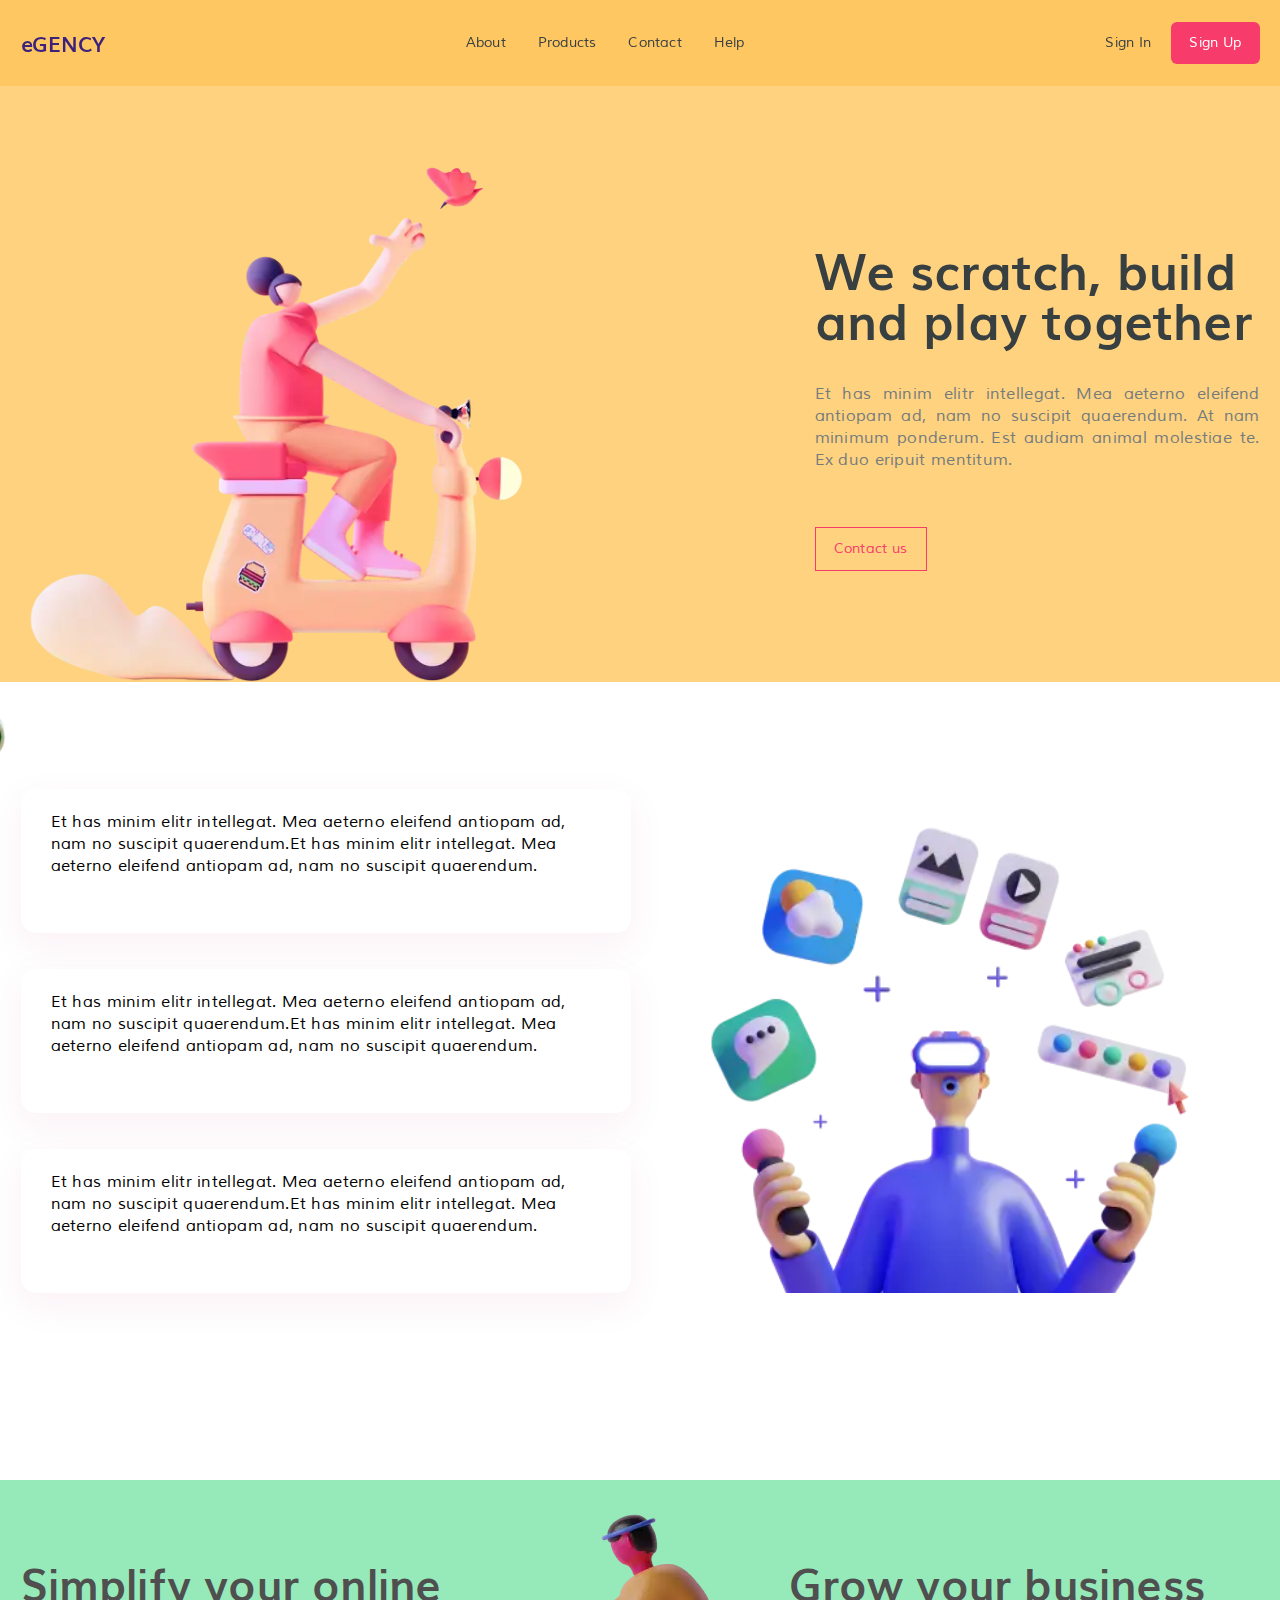
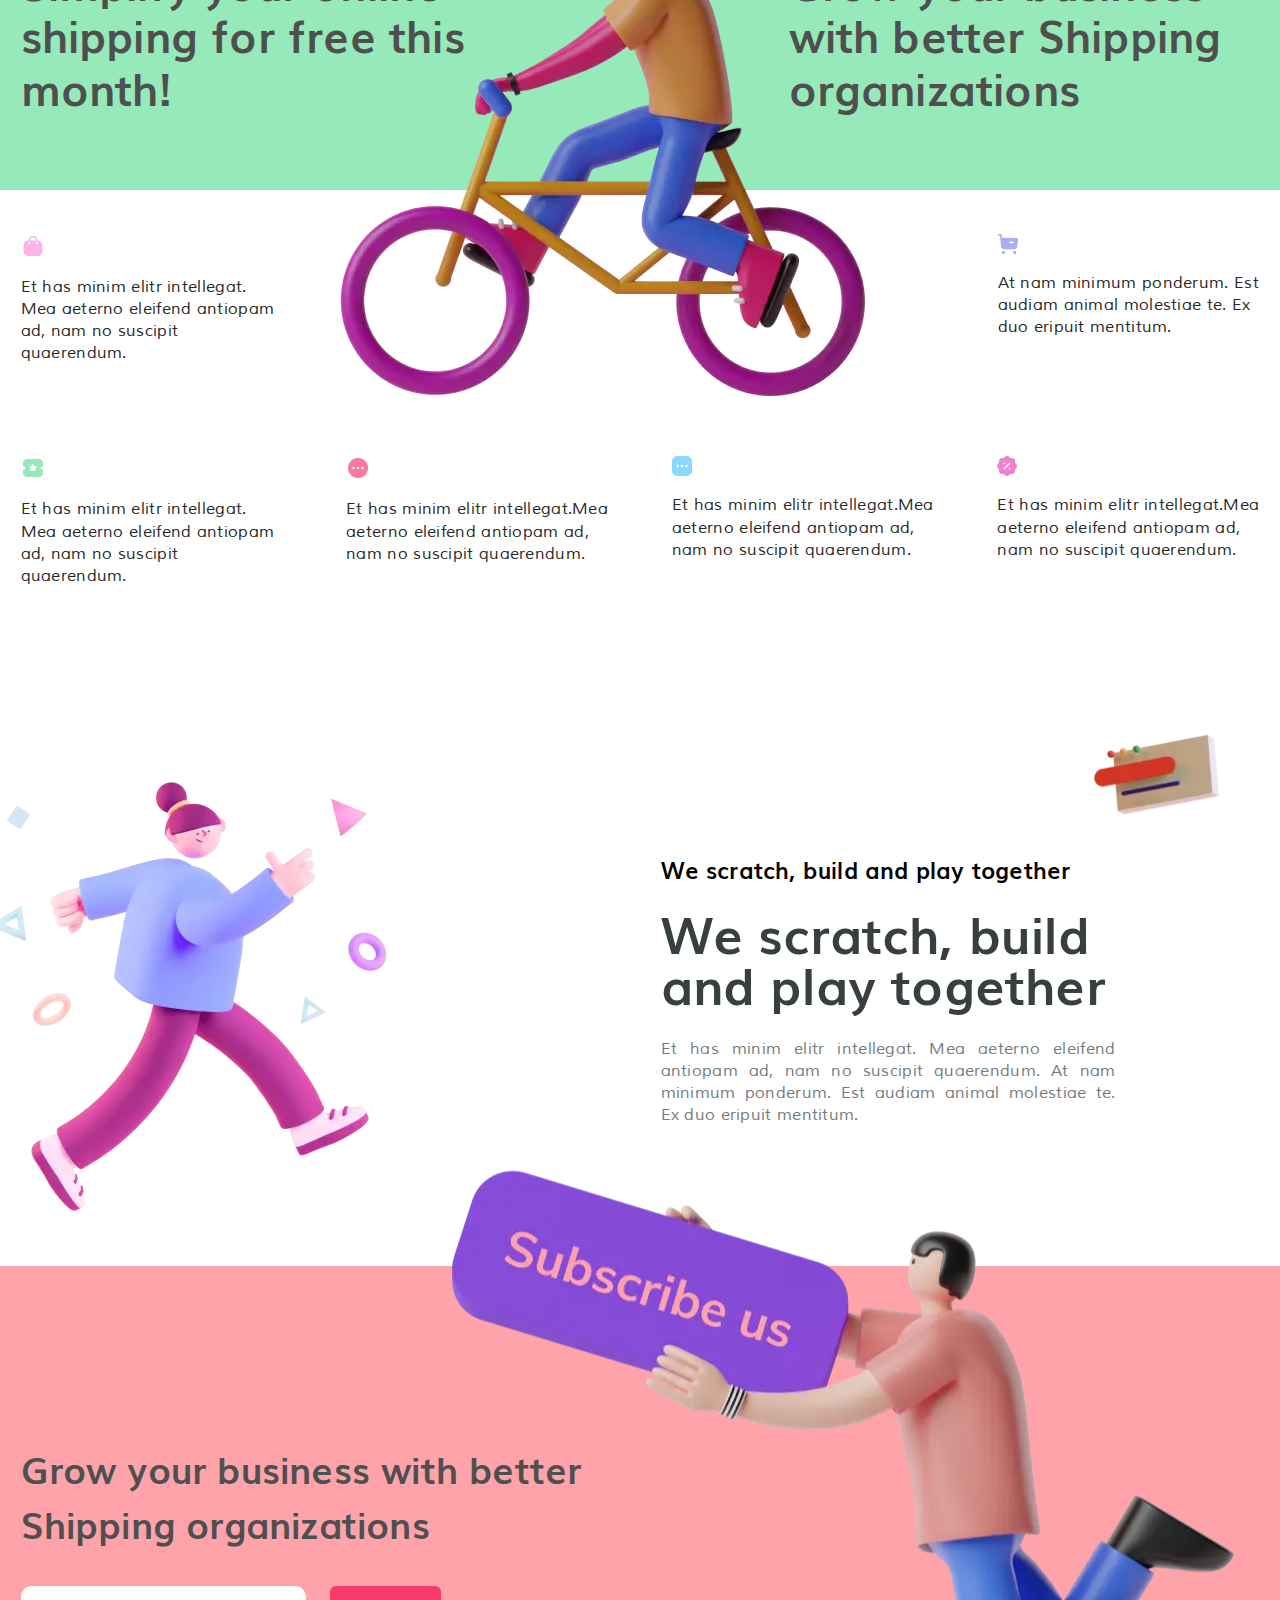
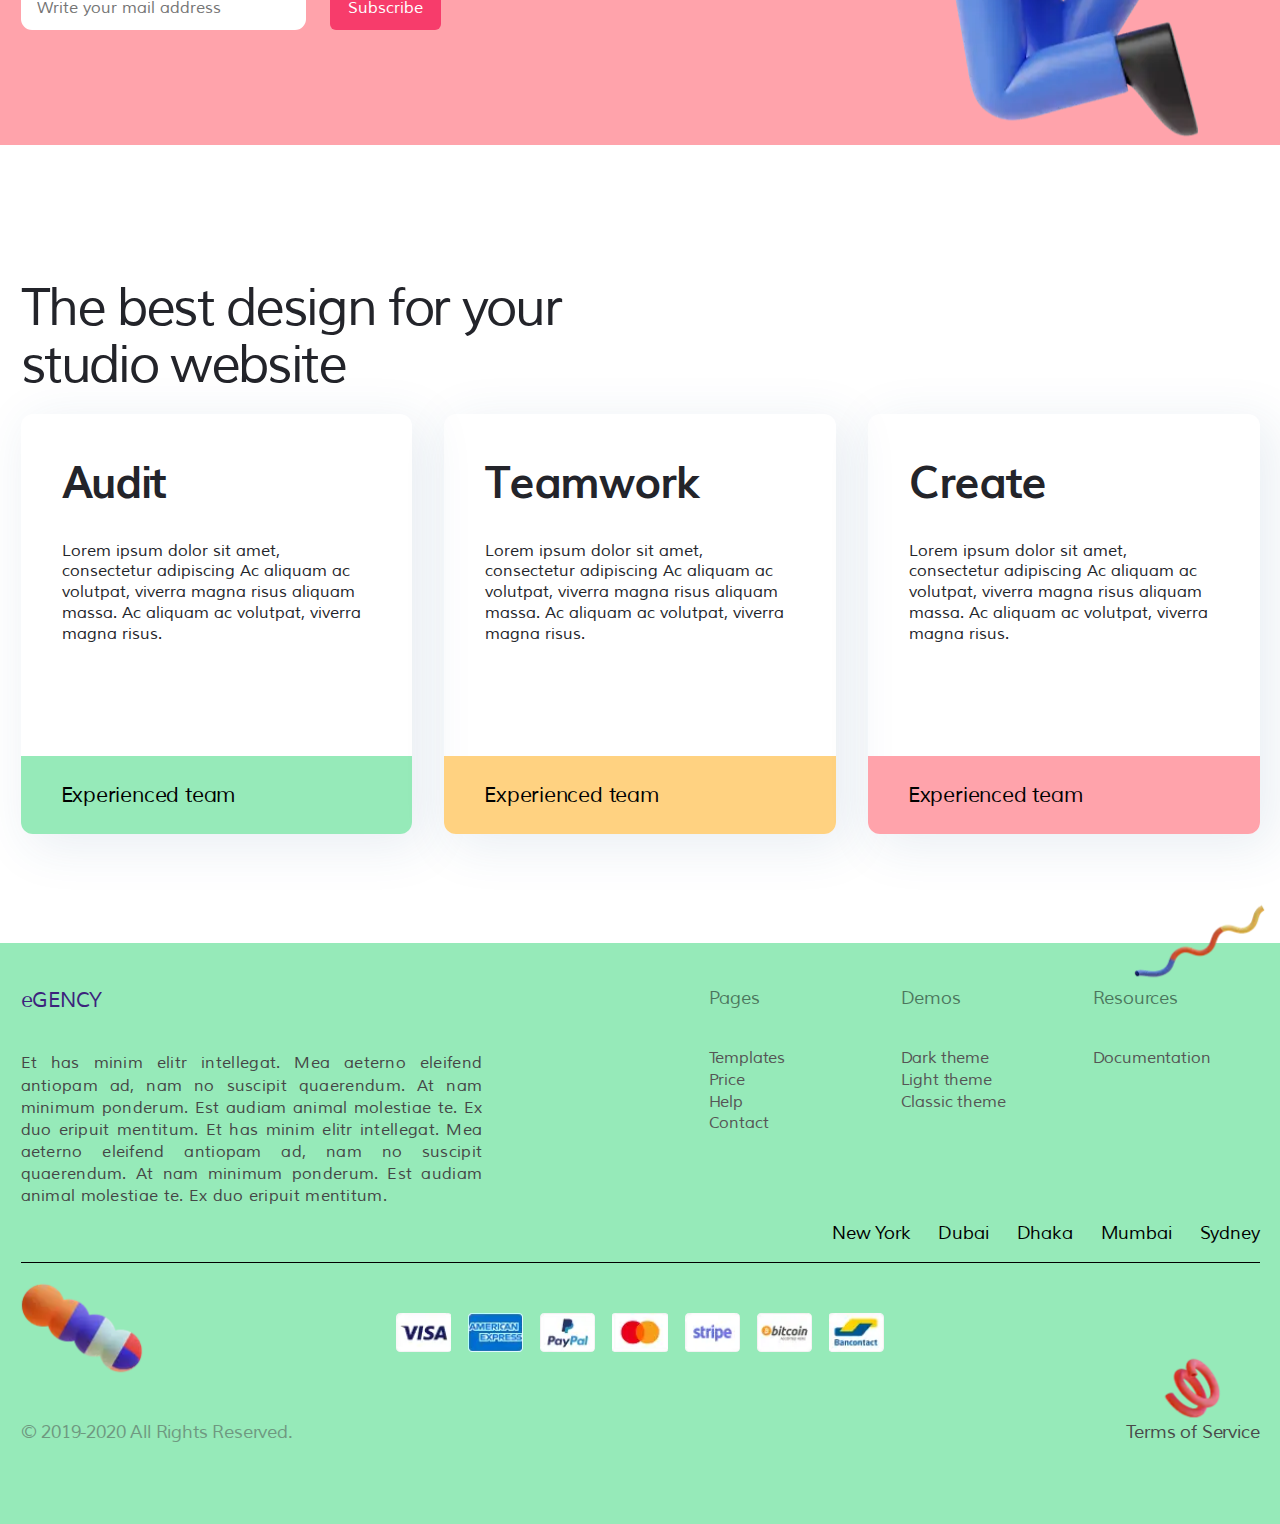
<file: index.html>
<!DOCTYPE html>
<html lang="en">

<head>
	<title>HomePage</title>
	<meta charset="UTF-8">
	<meta name="format-detection" content="telephone=no">
	<!-- <style>body{opacity: 0;}</style> -->
	<link rel="stylesheet" href="css/style.min.css?_v=20230123111610">
	<link rel="shortcut icon" href="favicon.ico">
	<!-- <meta name="robots" content="noindex, nofollow"> -->
	<meta name="viewport" content="width=device-width, initial-scale=1.0">
</head>

<body>
	<div class="wrapper">
		<header class="header">
			<div class="header__container">
				<a href="#" class="header__logo">
					<span>eGENCY</span>
				</a>
				<div class="header__menu menu">
					<button type="button" class="menu__icon icon-menu"><span></span></button>
					<nav class="menu__body">
						<ul class="menu__list">
							<li class="menu__item"><a href="#" class="menu__link">About</a></li>
							<li class="menu__item"><a href="#" class="menu__link">Products</a></li>
							<li class="menu__item"><a href="#" class="menu__link">Contact</a></li>
							<li class="menu__item"><a href="#" class="menu__link">Help</a></li>

						</ul>
					</nav>

				</div>
				<div class="header__actions actions-header">
					<a href="" class="actions-header__sign-in"><span>Sign In</span></a>
					<a href="" class="actions-header__sign-up button"><span>Sign Up</span></a>
				</div>
			</div>

		</header>
		<main class="page">
			<section class="page__main main-page">
				<div class="main-page__container">
					<div class="main-page__image">
						<picture><source srcset="img/main/saly-3.webp" type="image/webp"><img src="img/main/saly-3.png" alt="Saly"></picture>
					</div>
					<div class="main-page__body">
						<h1 class="main-page__title">We scratch, build and play together</h1>
						<p class="main-page__text">Et has minim elitr intellegat. Mea aeterno eleifend antiopam ad, nam no suscipit quaerendum. At nam minimum ponderum. Est audiam animal molestiae te. Ex duo eripuit mentitum.</p>
						<a href="#" class="main-page__button button-border"><span>Contact us</span></a>
					</div>
				</div>
			</section>
			<div class="page__points points-page">
				<div class="points-page__container">
					<div class="points-page__items">
						<div class="points-page__item">
							<p>Et has minim elitr intellegat. Mea aeterno eleifend antiopam ad, nam no suscipit quaerendum.Et has minim elitr intellegat. Mea aeterno eleifend antiopam ad, nam no suscipit quaerendum. </p>
						</div>
						<div class="points-page__item">
							<p>Et has minim elitr intellegat. Mea aeterno eleifend antiopam ad, nam no suscipit quaerendum.Et has minim elitr intellegat. Mea aeterno eleifend antiopam ad, nam no suscipit quaerendum.</p>
						</div>
						<div class="points-page__item">
							<p>Et has minim elitr intellegat. Mea aeterno eleifend antiopam ad, nam no suscipit quaerendum.Et has minim elitr intellegat. Mea aeterno eleifend antiopam ad, nam no suscipit quaerendum.</p>
						</div>
					</div>
					<div class="points-page__image-ibg">
						<picture><source srcset="img/points/points-man.webp" type="image/webp"><img src="img/points/points-man.png" alt="points man"></picture>
					</div>
				</div>
			</div>
			<section data-watch data-watch-threshold="0.5" class="page__simplifi simplifi-page">
				<div class="simplifi-page__container">
					<div class="simplifi-page__body">
						<h3 class="simplifi-page__item">Simplify your online shipping for free this month!</h3>
						<h3 class="simplifi-page__item">Grow your business with better Shipping
							organizations</h3>
					</div>
				</div>
			</section>
			<div class="page__opportunities opportunities-page">
				<div class="opportunities-page__container">
					<div class="opportunities-page__items">
						<div class="opportunities-page__column column-opportunities-page">
							<div class="column-opportunities-page__item">
								<div class="column-opportunities-page__body">
									<div class="column-opportunities-page__img">
										<picture><source srcset="img/opportunities/bag.webp" type="image/webp"><img src="img/opportunities/bag.png" alt="bag"></picture>
									</div>
									<div class="column-opportunities-page__text">
										Et has minim elitr intellegat. Mea aeterno eleifend antiopam ad, nam no suscipit quaerendum.
									</div>
								</div>
							</div>
							<div class="column-opportunities-page__item">
								<div class="column-opportunities-page__body">
									<div class="column-opportunities-page__img">
										<picture><source srcset="img/opportunities/buy.webp" type="image/webp"><img src="img/opportunities/buy.png" alt="buy"></picture>
									</div>
									<div class="column-opportunities-page__text">
										At nam minimum ponderum. Est audiam animal molestiae te. Ex duo eripuit mentitum.
									</div>
								</div>
							</div>
						</div>
						<div class="opportunities-page__row row-opportunities-page">
							<div class="row-opportunities-page__item">
								<div class="row-opportunities-page__body">
									<div class="row-opportunities-page__img">
										<picture><source srcset="img/opportunities/ticket-star.webp" type="image/webp"><img src="img/opportunities/ticket-star.png" alt="ticket-star"></picture>
									</div>
									<div class="row-opportunities-page__text">
										Et has minim elitr intellegat. Mea aeterno eleifend antiopam ad, nam no suscipit quaerendum.
									</div>
								</div>
							</div>
							<div class="row-opportunities-page__item">
								<div class="row-opportunities-page__body">
									<div class="row-opportunities-page__img">
										<picture><source srcset="img/opportunities/more-circle.webp" type="image/webp"><img src="img/opportunities/more-circle.png" alt="more circle"></picture>
									</div>
									<div class="row-opportunities-page__text">
										Et has minim elitr intellegat.Mea aeterno eleifend antiopam ad, nam no suscipit quaerendum.
									</div>
								</div>
							</div>
							<div class="row-opportunities-page__item">
								<div class="row-opportunities-page__body">
									<div class="row-opportunities-page__img">
										<picture><source srcset="img/opportunities/more-square.webp" type="image/webp"><img src="img/opportunities/more-square.png" alt="more square"></picture>
									</div>
									<div class="row-opportunities-page__text">
										Et has minim elitr intellegat.Mea aeterno eleifend antiopam ad, nam no suscipit quaerendum.
									</div>
								</div>
							</div>
							<div class="row-opportunities-page__item">
								<div class="row-opportunities-page__body">
									<div class="row-opportunities-page__img">
										<picture><source srcset="img/opportunities/discount.webp" type="image/webp"><img src="img/opportunities/discount.png" alt="discount"></picture>
									</div>
									<div class="row-opportunities-page__text">
										Et has minim elitr intellegat.Mea aeterno eleifend antiopam ad, nam no suscipit quaerendum.
									</div>
								</div>
							</div>
						</div>
					</div>
				</div>
			</div>
			<section class="page__together together-page">
				<div class="together-page__container">
					<div class="together-page__img">
						<picture><source srcset="img/together/together.webp" type="image/webp"><img src="img/together/together.png" alt="girl"></picture>
					</div>
					<div class="together-page__body">
						<h4 class="together-page__sub-title">We scratch, build and play together</h4>
						<h2 class="together-page__title">We scratch, build and play together</h2>
						<div class="together-page__text">Et has minim elitr intellegat. Mea aeterno eleifend antiopam ad, nam no suscipit quaerendum. At nam minimum ponderum. Est audiam animal molestiae te. Ex duo eripuit mentitum.</div>
					</div>
				</div>
			</section>
			<section class="page__subscribe subscribe-page">
				<div class="subscribe-page__container">
					<div class="subscribe-page__body">
						<label class="subscribe-page__lable" for="mail">Grow your business with better
							Shipping organizations</label>
						<form class="form" id="mail" action="files/sendmail/sendmail.php" method="POST">
							<input class="form__input" type="text" name="form[email]" data-error="Error" placeholder="Write your mail address" class="input">
							<button class="form__button button" type="submit" class="button">Subscribe</button>
						</form>
					</div>
					<div class="subscribe-page__img">
						<picture><source srcset="img/subscribe/subscribe.webp" type="image/webp"><img src="img/subscribe/subscribe.png" alt="man subscribe"></picture>
					</div>
				</div>
			</section>
			<section class="page__services services-page">
				<div class="services-page__container">
					<h2 class="services-page__title">
						The best design for your
						studio website
					</h2>
					<div class="services-page__block">
						<div class="services-page__column column-services-page">
							<div class="column-services-page__body">
								<h4 class="column-services-page__title">
									Audit
								</h4>
								<p class="column-services-page__text">
									Lorem ipsum dolor sit amet, consectetur adipiscing Ac aliquam ac volutpat, viverra magna risus aliquam massa.
									Ac aliquam ac volutpat, viverra magna risus.
								</p>
								<div class="column-services-page__lable column-services-page__lable_green">
									Experienced team
								</div>
							</div>
						</div>
						<div class="services-page__column column-services-page">
							<div class="column-services-page__body">
								<h4 class="column-services-page__title">
									Teamwork
								</h4>
								<p class="column-services-page__text">
									Lorem ipsum dolor sit amet, consectetur adipiscing Ac aliquam ac volutpat, viverra magna risus aliquam massa.
									Ac aliquam ac volutpat, viverra magna risus.
								</p>
								<div class="column-services-page__lable column-services-page__lable_yellow">
									Experienced team
								</div>
							</div>
						</div>
						<div class="services-page__column column-services-page">
							<div class="column-services-page__body">
								<h4 class="column-services-page__title">
									Create
								</h4>
								<p class="column-services-page__text">
									Lorem ipsum dolor sit amet, consectetur adipiscing Ac aliquam ac volutpat, viverra magna risus aliquam massa.
									Ac aliquam ac volutpat, viverra magna risus.
								</p>
								<div class="column-services-page__lable column-services-page__lable_pink">
									Experienced team
								</div>
							</div>
						</div>

					</div>
				</div>

			</section>
		</main>
		<footer class="footer">
			<div class="footer__container">
				<div class="footer__block">
					<div class="footer__info">

						<div class="footer__egency egency-footer">
							<div data-spollers="500,max" class="spollers">
								<div class="spollers__item">
									<button type="button" data-spoller class=" egency-footer__title title-spollers"><span>eGENCY</span></button>
									<div class="egency-footer__body">
										<a href="#" class="egency-footer__title"><span>eGENCY</span> </a>
										<div class="egency-footer__text">
											Et has minim elitr intellegat. Mea aeterno eleifend antiopam ad, nam no suscipit quaerendum. At nam minimum ponderum. Est audiam animal molestiae te. Ex duo eripuit mentitum. Et has minim elitr intellegat. Mea aeterno eleifend antiopam ad, nam no suscipit quaerendum. At nam minimum ponderum. Est audiam animal molestiae te. Ex duo eripuit mentitum.
										</div>
									</div>
								</div>
							</div>

						</div>
					</div>


					<div class="footer__column">
						<div class="footer__pages pages-footer">

							<div class="pages-footer__body">
								<h3 class="pages-footer__title  title-footer">
									Pages
								</h3>
								<div data-spollers="500,max" class="spollers">
									<div class="spollers__item">
										<button type="button" data-spoller class=" pages-footer__title title-spollers">Pages</button>
										<div class="pages-footer__body">
											<ul class="pages-footer__list">
												<li class="pages-footer__item"><a href="#"> Templates</a></li>
												<li class="pages-footer__item"><a class="" href="#">Price</a></li>
												<li class="pages-footer__item"><a href="#">Help</a></li>
												<li class="pages-footer__item"><a href="#">Contact</a></li>
											</ul>
										</div>
									</div>
								</div>

							</div>
						</div>
						<div class="footer__demos demos-footer">
							<div data-spollers="500,max" class="spollers">
								<div class="spollers__item">
									<button type="button" data-spoller class=" demos-footer__title title-spollers">Demos</button>
									<div class="demos-footer__body">
										<h3 class="demos-footer__title  title-footer">Demos</h3>
										<ul class="demos-footer__list">
											<li class="demos-footer__item"><a href="#">Dark theme</a></li>
											<li class="demos-footer__item"><a href="#">Light theme</a></li>
											<li class="demos-footer__item"><a href="#">Classic theme</a></li>
										</ul>
									</div>
								</div>
							</div>
						</div>
						<div class="footer__resources resources-footer">

							<div data-spollers="500,max" class="spollers">
								<div class="spollers__item">
									<button type="button" data-spoller class=" resources-footer__title title-spollers">Resources</button>
									<div class="resources-footer__body">
										<h3 class="resources-footer__title  title-footer">Resources</h3>
										<ul class="resources-footer__list">
											<li class="resources-footer__item"><a href="#">Documentation</a></li>
										</ul>
									</div>
								</div>
							</div>

						</div>
					</div>
				</div>
				<div class="footer__locations locations-footer">
					<div class="locations-footer__body">
						<ul class="locations-footer__list">
							<li class="locations-footer__item"><a class="locations-footer__link" href="">New York</a></li>
							<li class="locations-footer__item"><a class="locations-footer__link" href="">Dubai</a></li>
							<li class="locations-footer__item"><a class="locations-footer__link" href="">Dhaka</a></li>
							<li class="locations-footer__item"><a class="locations-footer__link" href="">Mumbai</a></li>
							<li class="locations-footer__item"><a class="locations-footer__link" href="">Sydney </a></li>
						</ul>
					</div>
				</div>
				<div class="footer__payment payment-footer">
					<ul class="payment-footer__list">
						<li class="payment-footer__item-ibg"><picture><source srcset="img/footer/payment/payment-item-01.webp" type="image/webp"><img src="img/footer/payment/payment-item-01.png" alt=""></picture></li>
						<li class="payment-footer__item-ibg"><picture><source srcset="img/footer/payment/payment-item-02.webp" type="image/webp"><img src="img/footer/payment/payment-item-02.png" alt=""></picture></li>
						<li class="payment-footer__item-ibg"><picture><source srcset="img/footer/payment/payment-item-03.webp" type="image/webp"><img src="img/footer/payment/payment-item-03.png" alt=""></picture></li>
						<li class="payment-footer__item-ibg"><picture><source srcset="img/footer/payment/payment-item-04.webp" type="image/webp"><img src="img/footer/payment/payment-item-04.png" alt=""></picture></li>
						<li class="payment-footer__item-ibg"><picture><source srcset="img/footer/payment/payment-item-05.webp" type="image/webp"><img src="img/footer/payment/payment-item-05.png" alt=""></picture></li>
						<li class="payment-footer__item-ibg"><picture><source srcset="img/footer/payment/payment-item-06.webp" type="image/webp"><img src="img/footer/payment/payment-item-06.png" alt=""></picture></li>
						<li class="payment-footer__item-ibg"><picture><source srcset="img/footer/payment/payment-item-07.webp" type="image/webp"><img src="img/footer/payment/payment-item-07.png" alt=""></picture></li>
					</ul>
				</div>
				<div class="footer__terms terms-footer">
					<div class="terms-footer__date">
						© 2019-2020 All Rights Reserved.
					</div>
					<div class="terms-footer__terms-of-service">
						Terms of Service
					</div>
				</div>

			</div>
		</footer>
	</div>
	<script src="js/app.min.js?_v=20230123111610"></script>
</body>

</html>
</file>
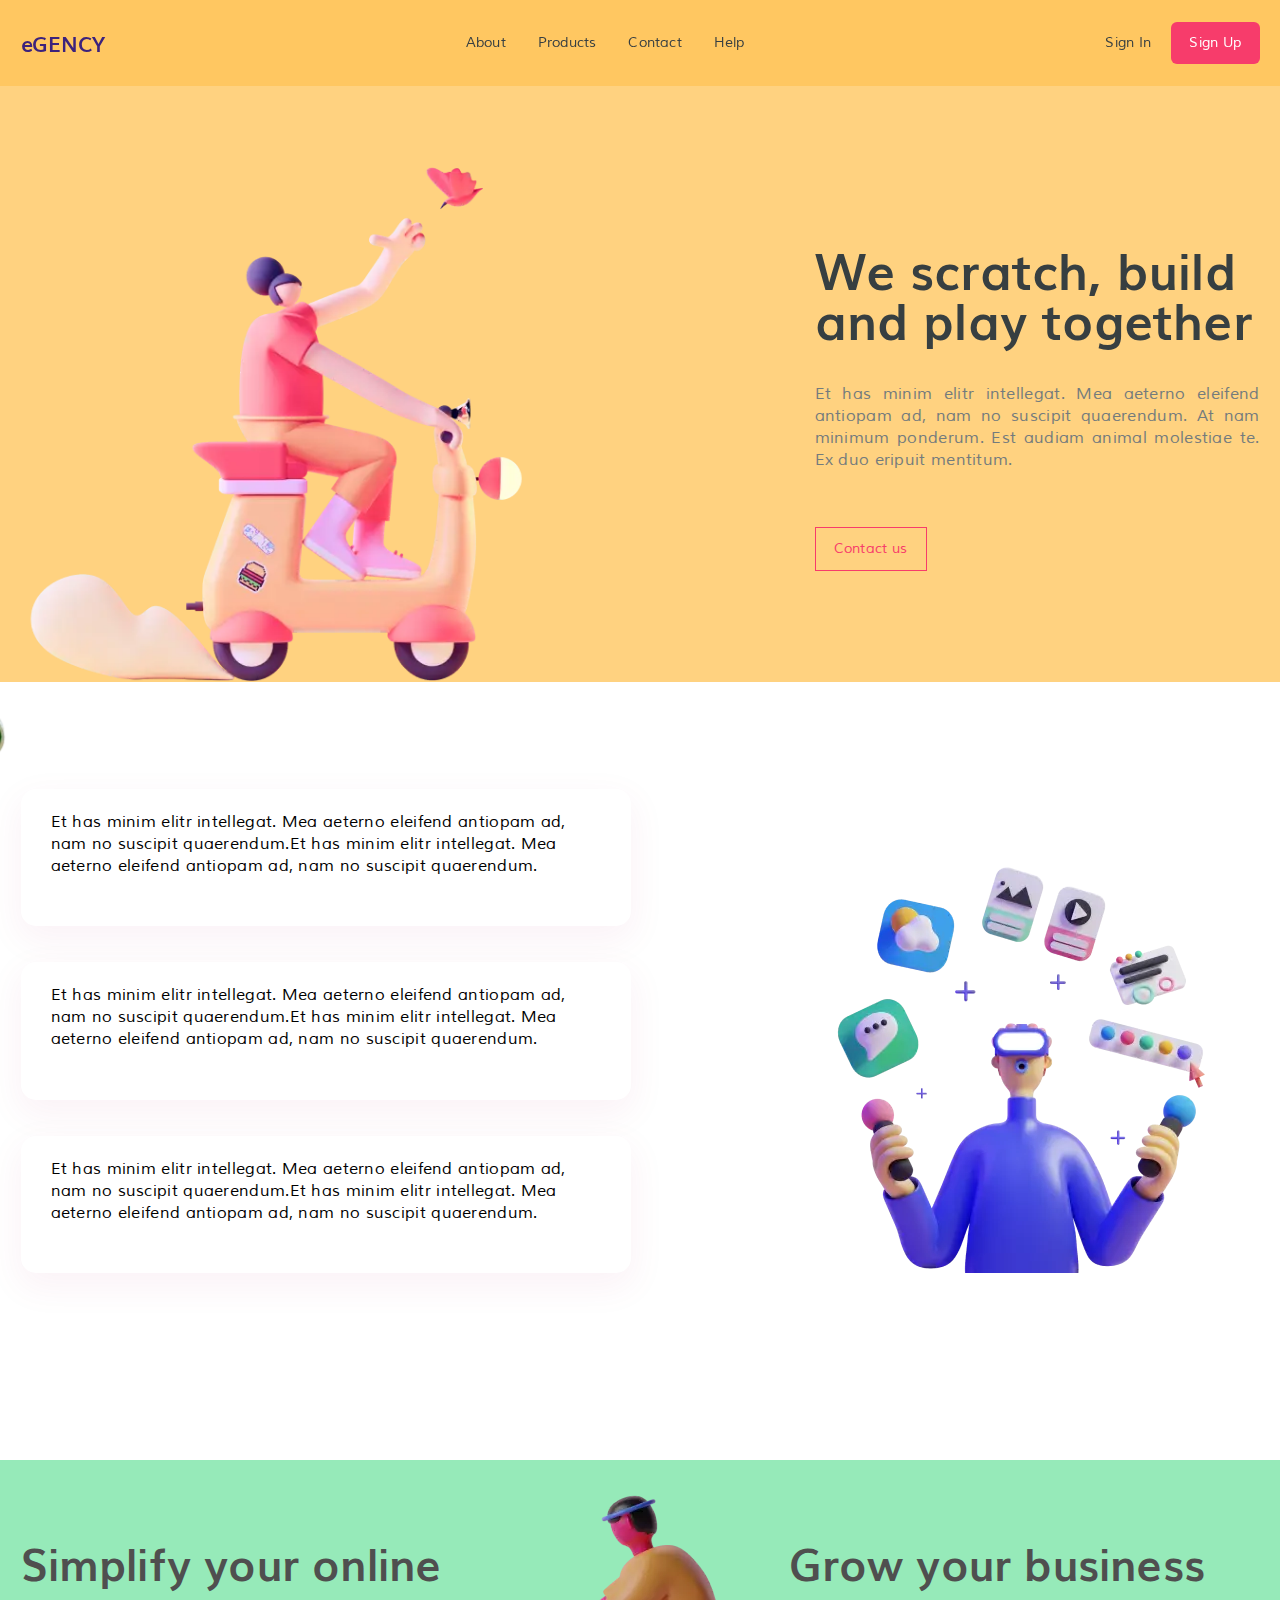
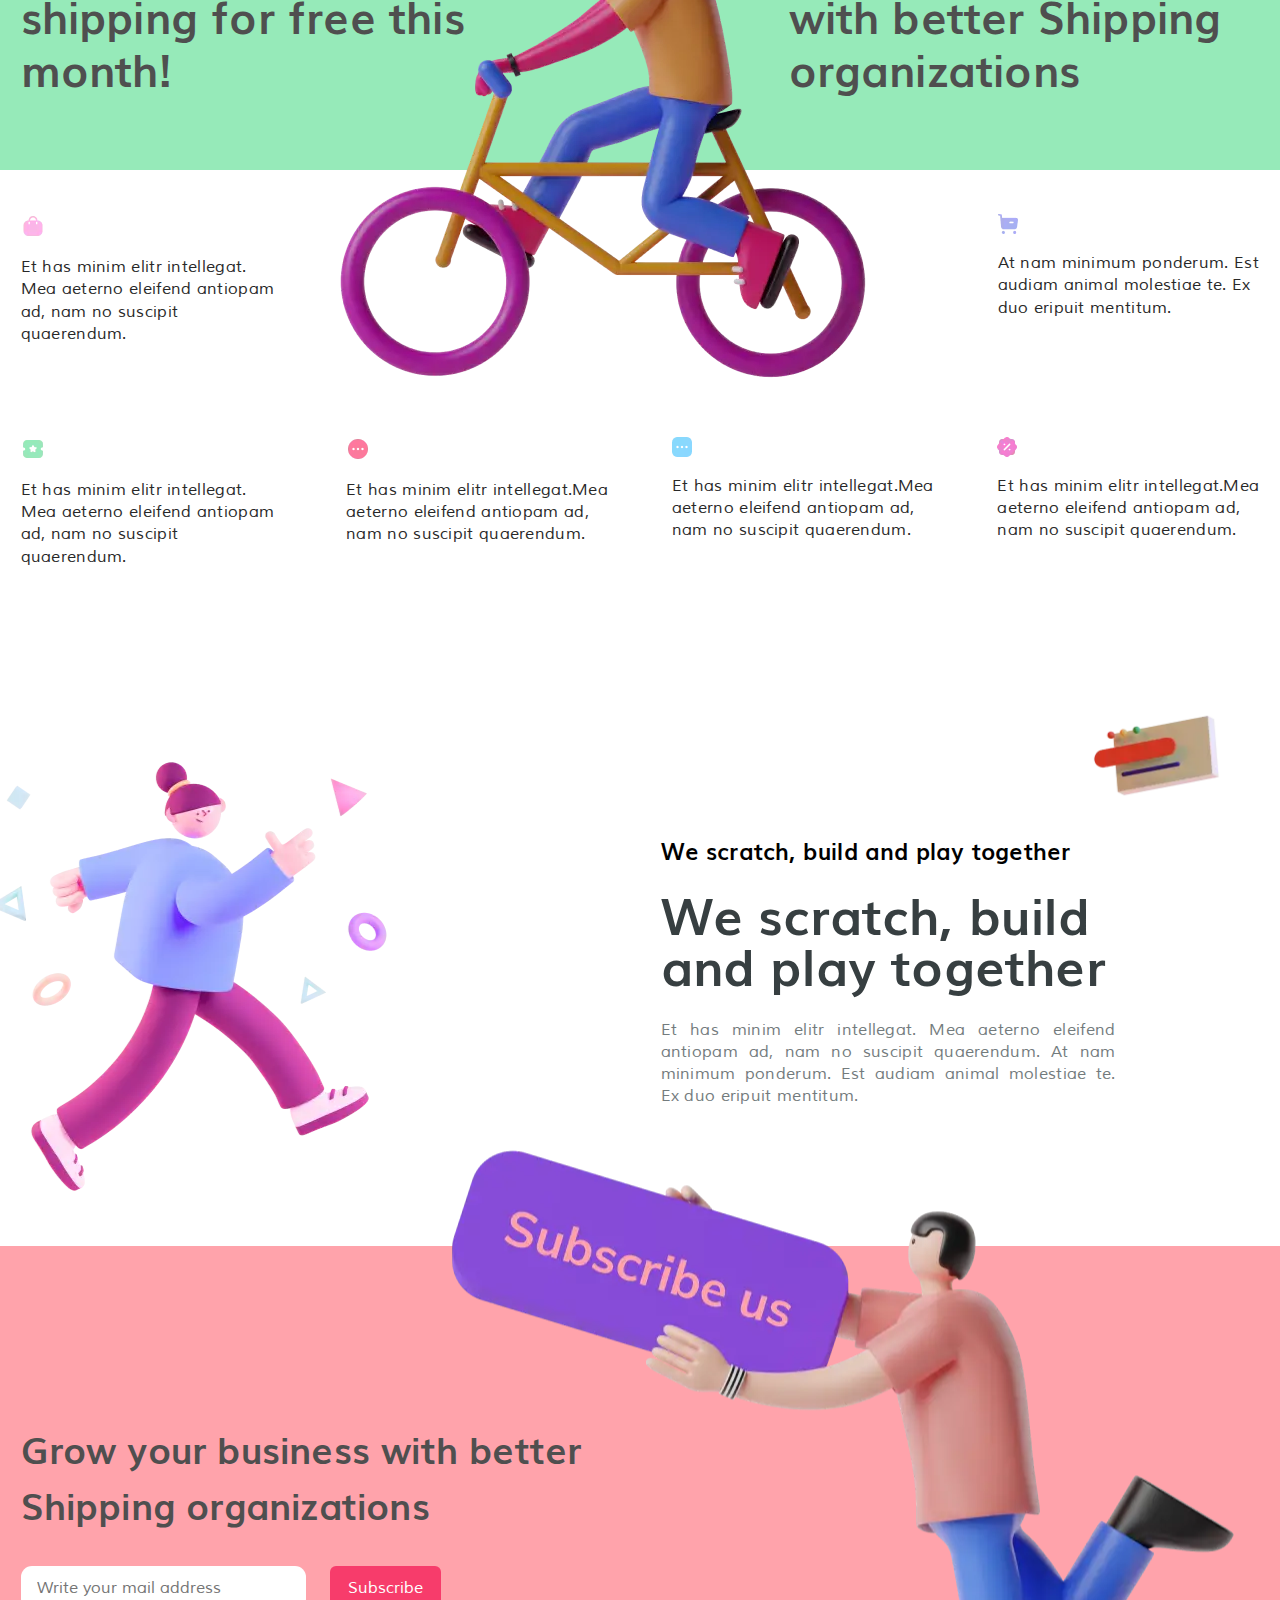
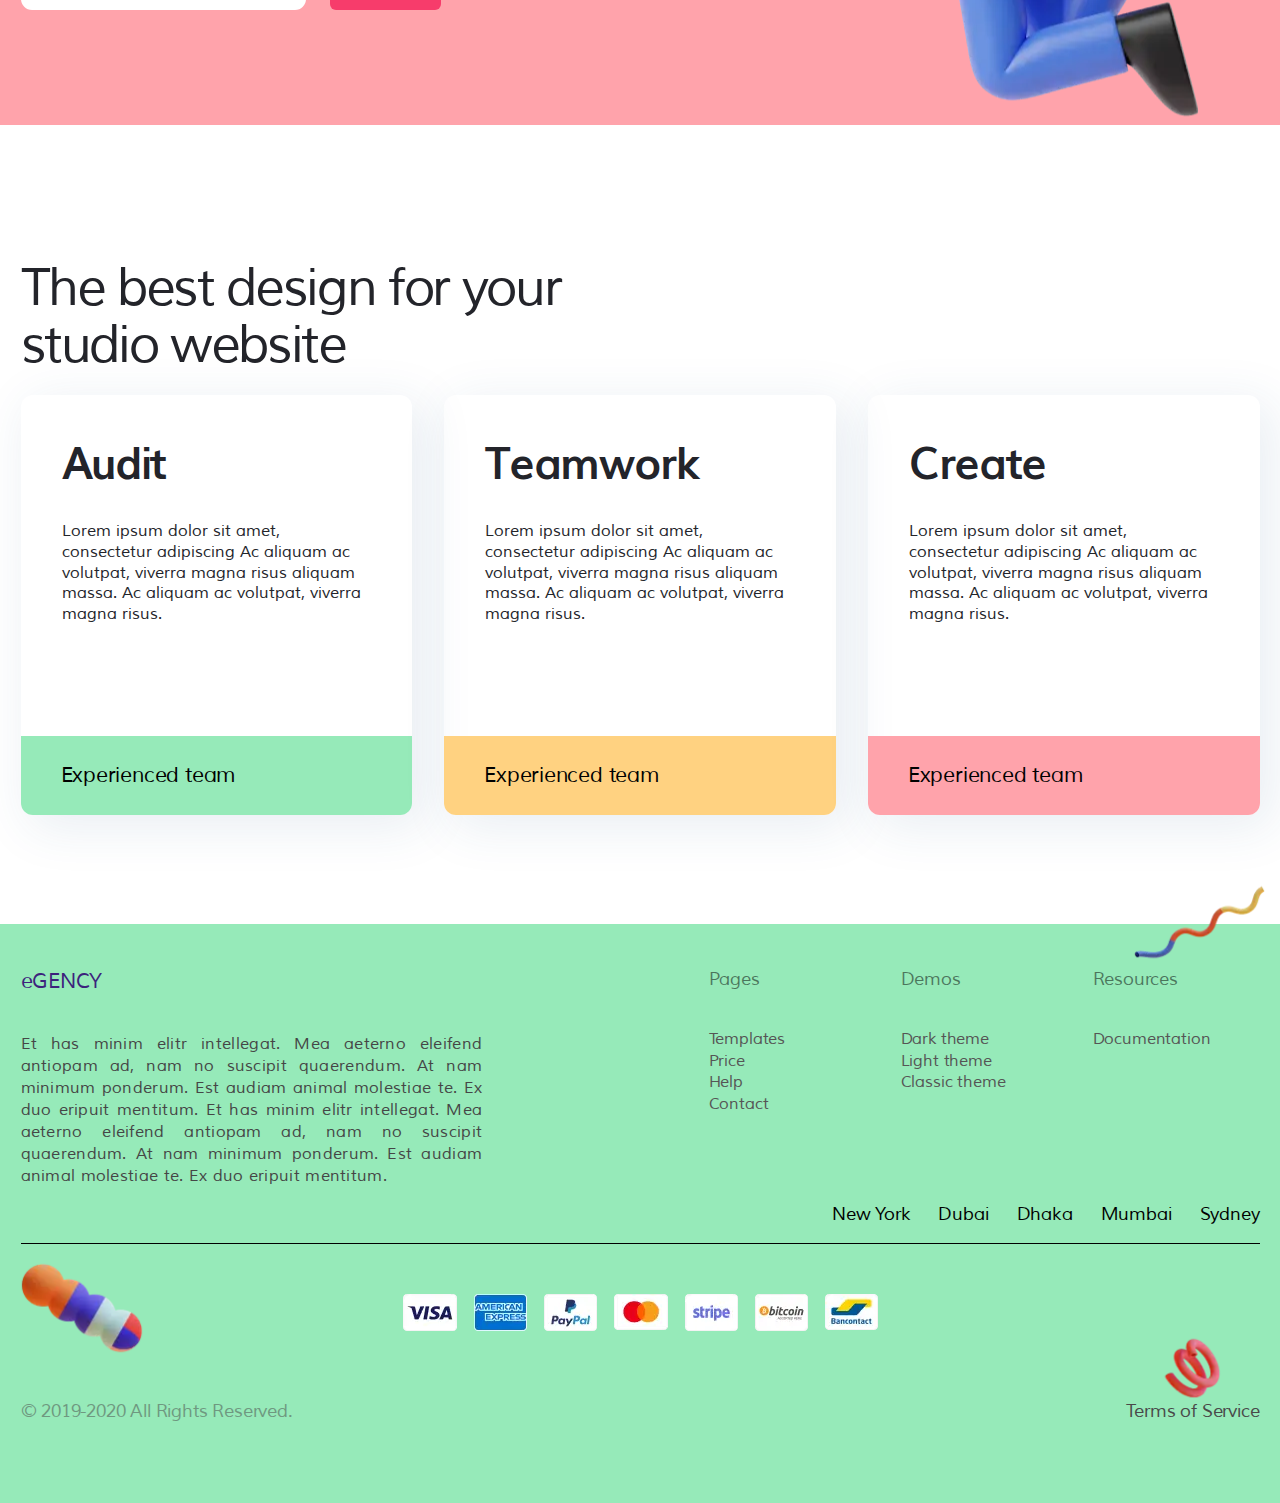
<file: home.html>
<!DOCTYPE html>
<html lang="en">

<head>
	<title>HomePage</title>
	<meta charset="UTF-8">
	<meta name="format-detection" content="telephone=no">
	<!-- <style>body{opacity: 0;}</style> -->
	<link rel="stylesheet" href="css/style.min.css?_v=20230122212059">
	<link rel="shortcut icon" href="favicon.ico">
	<!-- <meta name="robots" content="noindex, nofollow"> -->
	<meta name="viewport" content="width=device-width, initial-scale=1.0">
</head>

<body>
	<div class="wrapper">
		<header class="header">
			<div class="header__container">
				<a href="#" class="header__logo">
					<span>eGENCY</span>
				</a>
				<div class="header__menu menu">
					<button type="button" class="menu__icon icon-menu"><span></span></button>
					<nav class="menu__body">
						<ul class="menu__list">
							<li class="menu__item"><a href="#" class="menu__link">About</a></li>
							<li class="menu__item"><a href="#" class="menu__link">Products</a></li>
							<li class="menu__item"><a href="#" class="menu__link">Contact</a></li>
							<li class="menu__item"><a href="#" class="menu__link">Help</a></li>
						</ul>
					</nav>

				</div>
				<div class="header__actions actions-header">
					<a href="" class="actions-header__sign-in"><span>Sign In</span></a>
					<a href="" class="actions-header__sign-up button"><span>Sign Up</span></a>
				</div>
			</div>

		</header>
		<main class="page">
			<section class="page__main main-page">
				<div class="main-page__container">
					<div class="main-page__image">
						<picture><source srcset="img/main/saly-3.webp" type="image/webp"><img src="img/main/saly-3.png" alt="Saly"></picture>
					</div>
					<div class="main-page__body">
						<h1 class="main-page__title">We scratch, build and play together</h1>
						<p class="main-page__text">Et has minim elitr intellegat. Mea aeterno eleifend antiopam ad, nam no suscipit quaerendum. At nam minimum ponderum. Est audiam animal molestiae te. Ex duo eripuit mentitum.</p>
						<a href="#" class="main-page__button button-border"><span>Contact us</span></a>
					</div>
				</div>
			</section>
			<div class="page__points points-page">
				<div class="points-page__container">
					<div class="points-page__items">
						<div class="points-page__item">
							<p>Et has minim elitr intellegat. Mea aeterno eleifend antiopam ad, nam no suscipit quaerendum.Et has minim elitr intellegat. Mea aeterno eleifend antiopam ad, nam no suscipit quaerendum. </p>
						</div>
						<div class="points-page__item">
							<p>Et has minim elitr intellegat. Mea aeterno eleifend antiopam ad, nam no suscipit quaerendum.Et has minim elitr intellegat. Mea aeterno eleifend antiopam ad, nam no suscipit quaerendum.</p>
						</div>
						<div class="points-page__item">
							<p>Et has minim elitr intellegat. Mea aeterno eleifend antiopam ad, nam no suscipit quaerendum.Et has minim elitr intellegat. Mea aeterno eleifend antiopam ad, nam no suscipit quaerendum.</p>
						</div>
					</div>
					<div class="points-page__image">
						<picture><source srcset="img/points/points-man.webp" type="image/webp"><img src="img/points/points-man.png" alt="points man"></picture>
					</div>
				</div>
			</div>
			<section data-watch data-watch-threshold="0.5" class="page__simplifi simplifi-page">
				<div class="simplifi-page__container">
					<div class="simplifi-page__body">
						<h3 class="simplifi-page__item">Simplify your online shipping for free this month!</h3>
						<h3 class="simplifi-page__item">Grow your business with better Shipping
							organizations</h3>
					</div>
				</div>
			</section>
			<div class="page__opportunities opportunities-page">
				<div class="opportunities-page__container">
					<div class="opportunities-page__items">
						<div class="opportunities-page__column column-opportunities-page">
							<div class="column-opportunities-page__item">
								<div class="column-opportunities-page__body">
									<div class="column-opportunities-page__img">
										<picture><source srcset="img/opportunities/bag.webp" type="image/webp"><img src="img/opportunities/bag.png" alt="bag"></picture>
									</div>
									<div class="column-opportunities-page__text">
										Et has minim elitr intellegat. Mea aeterno eleifend antiopam ad, nam no suscipit quaerendum.
									</div>
								</div>
							</div>
							<div class="column-opportunities-page__item">
								<div class="column-opportunities-page__body">
									<div class="column-opportunities-page__img">
										<picture><source srcset="img/opportunities/buy.webp" type="image/webp"><img src="img/opportunities/buy.png" alt="buy"></picture>
									</div>
									<div class="column-opportunities-page__text">
										At nam minimum ponderum. Est audiam animal molestiae te. Ex duo eripuit mentitum.
									</div>
								</div>
							</div>
						</div>
						<div class="opportunities-page__row row-opportunities-page">
							<div class="row-opportunities-page__item">
								<div class="row-opportunities-page__body">
									<div class="row-opportunities-page__img">
										<picture><source srcset="img/opportunities/ticket-star.webp" type="image/webp"><img src="img/opportunities/ticket-star.png" alt="ticket-star"></picture>
									</div>
									<div class="row-opportunities-page__text">
										Et has minim elitr intellegat. Mea aeterno eleifend antiopam ad, nam no suscipit quaerendum.
									</div>
								</div>
							</div>
							<div class="row-opportunities-page__item">
								<div class="row-opportunities-page__body">
									<div class="row-opportunities-page__img">
										<picture><source srcset="img/opportunities/more-circle.webp" type="image/webp"><img src="img/opportunities/more-circle.png" alt="more circle"></picture>
									</div>
									<div class="row-opportunities-page__text">
										Et has minim elitr intellegat.Mea aeterno eleifend antiopam ad, nam no suscipit quaerendum.
									</div>
								</div>
							</div>
							<div class="row-opportunities-page__item">
								<div class="row-opportunities-page__body">
									<div class="row-opportunities-page__img">
										<picture><source srcset="img/opportunities/more-square.webp" type="image/webp"><img src="img/opportunities/more-square.png" alt="more square"></picture>
									</div>
									<div class="row-opportunities-page__text">
										Et has minim elitr intellegat.Mea aeterno eleifend antiopam ad, nam no suscipit quaerendum.
									</div>
								</div>
							</div>
							<div class="row-opportunities-page__item">
								<div class="row-opportunities-page__body">
									<div class="row-opportunities-page__img">
										<picture><source srcset="img/opportunities/discount.webp" type="image/webp"><img src="img/opportunities/discount.png" alt="discount"></picture>
									</div>
									<div class="row-opportunities-page__text">
										Et has minim elitr intellegat.Mea aeterno eleifend antiopam ad, nam no suscipit quaerendum.
									</div>
								</div>
							</div>
						</div>
					</div>
				</div>
			</div>
			<section class="page__together together-page">
				<div class="together-page__container">
					<div class="together-page__img">
						<picture><source srcset="img/together/together.webp" type="image/webp"><img src="img/together/together.png" alt=""></picture>
					</div>
					<div class="together-page__body">
						<h4 class="together-page__sub-title">We scratch, build and play together</h4>
						<h2 class="together-page__title">We scratch, build and play together</h2>
						<div class="together-page__text">Et has minim elitr intellegat. Mea aeterno eleifend antiopam ad, nam no suscipit quaerendum. At nam minimum ponderum. Est audiam animal molestiae te. Ex duo eripuit mentitum.</div>
					</div>
				</div>
			</section>
			<section class="page__subscribe subscribe-page">
				<div class="subscribe-page__container">
					<div class="subscribe-page__body">
						<label class="subscribe-page__lable">Grow your business with better
							Shipping organizations</label>
						<form class="form" id="mail" action="files/sendmail/sendmail.php" method="POST">
							<input class="form__input" type="text" name="form[email]" data-error="Error" placeholder="Write your mail address">
							<button class="form__button button" type="submit">Subscribe</button>
						</form>
					</div>
					<div class="subscribe-page__img">
						<picture><source srcset="img/subscribe/subscribe.webp" type="image/webp"><img src="img/subscribe/subscribe.png" alt=""></picture>
					</div>
				</div>
			</section>
			<section class="page__services services-page">
				<div class="services-page__container">
					<h2 class="services-page__title">
						The best design for your
						studio website
					</h2>
					<div class="services-page__block">
						<div class="services-page__column column-services-page">
							<div class="column-services-page__body">
								<h4 class="column-services-page__title">
									Audit
								</h4>
								<p class="column-services-page__text">
									Lorem ipsum dolor sit amet, consectetur adipiscing Ac aliquam ac volutpat, viverra magna risus aliquam massa.
									Ac aliquam ac volutpat, viverra magna risus.
								</p>
								<div class="column-services-page__lable column-services-page__lable_green">
									Experienced team
								</div>
							</div>
						</div>
						<div class="services-page__column column-services-page">
							<div class="column-services-page__body">
								<h4 class="column-services-page__title">
									Teamwork
								</h4>
								<p class="column-services-page__text">
									Lorem ipsum dolor sit amet, consectetur adipiscing Ac aliquam ac volutpat, viverra magna risus aliquam massa.
									Ac aliquam ac volutpat, viverra magna risus.
								</p>
								<div class="column-services-page__lable column-services-page__lable_yellow">
									Experienced team
								</div>
							</div>
						</div>
						<div class="services-page__column column-services-page">
							<div class="column-services-page__body">
								<h4 class="column-services-page__title">
									Create
								</h4>
								<p class="column-services-page__text">
									Lorem ipsum dolor sit amet, consectetur adipiscing Ac aliquam ac volutpat, viverra magna risus aliquam massa.
									Ac aliquam ac volutpat, viverra magna risus.
								</p>
								<div class="column-services-page__lable column-services-page__lable_pink">
									Experienced team
								</div>
							</div>
						</div>

					</div>
				</div>

			</section>
		</main>
		<footer class="footer">
			<div class="footer__container">
				<div class="footer__block">
					<div class="footer__info">

						<div class="footer__egency egency-footer">
							<div data-spollers="500,max" class="spollers">
								<div class="spollers__item">
									<button type="button" data-spoller class=" egency-footer__title title-spollers"><span>eGENCY</span></button>
									<div class="egency-footer__body">
										<a href="#" class="egency-footer__title"><span>eGENCY</span> </a>
										<div class="egency-footer__text">
											Et has minim elitr intellegat. Mea aeterno eleifend antiopam ad, nam no suscipit quaerendum. At nam minimum ponderum. Est audiam animal molestiae te. Ex duo eripuit mentitum. Et has minim elitr intellegat. Mea aeterno eleifend antiopam ad, nam no suscipit quaerendum. At nam minimum ponderum. Est audiam animal molestiae te. Ex duo eripuit mentitum.
										</div>
									</div>
								</div>
							</div>

						</div>
					</div>


					<div class="footer__column">
						<div class="footer__pages pages-footer">

							<div class="pages-footer__body">
								<h3 class="pages-footer__title  title-footer">
									Pages
								</h3>
								<div data-spollers="500,max" class="spollers">
									<div class="spollers__item">
										<button type="button" data-spoller class=" pages-footer__title title-spollers">Pages</button>
										<div class="pages-footer__body">
											<ul class="pages-footer__list">
												<li class="pages-footer__item"><a href="#"> Templates</a></li>
												<li class="pages-footer__item"><a class="" href="#">Price</a></li>
												<li class="pages-footer__item"><a href="#">Help</a></li>
												<li class="pages-footer__item"><a href="#">Contact</a></li>
											</ul>
										</div>
									</div>
								</div>

							</div>
						</div>
						<div class="footer__demos demos-footer">
							<div data-spollers="500,max" class="spollers">
								<div class="spollers__item">
									<button type="button" data-spoller class=" demos-footer__title title-spollers">Demos</button>
									<div class="demos-footer__body">
										<h3 class="demos-footer__title  title-footer">Demos</h3>
										<ul class="demos-footer__list">
											<li class="demos-footer__item"><a href="#">Dark theme</a></li>
											<li class="demos-footer__item"><a href="#">Light theme</a></li>
											<li class="demos-footer__item"><a href="#">Classic theme</a></li>
										</ul>
									</div>
								</div>
							</div>
						</div>
						<div class="footer__resources resources-footer">

							<div data-spollers="500,max" class="spollers">
								<div class="spollers__item">
									<button type="button" data-spoller class=" resources-footer__title title-spollers">Resources</button>
									<div class="resources-footer__body">
										<h3 class="resources-footer__title  title-footer">Resources</h3>
										<ul class="resources-footer__list">
											<li class="resources-footer__item"><a href="#">Documentation</a></li>
										</ul>
									</div>
								</div>
							</div>

						</div>
					</div>
				</div>
				<div class="footer__locations locations-footer">
					<div class="locations-footer__body">
						<ul class="locations-footer__list">
							<li class="locations-footer__item"><a class="locations-footer__link" href="">New York</a></li>
							<li class="locations-footer__item"><a class="locations-footer__link" href="">Dubai</a></li>
							<li class="locations-footer__item"><a class="locations-footer__link" href="">Dhaka</a></li>
							<li class="locations-footer__item"><a class="locations-footer__link" href="">Mumbai</a></li>
							<li class="locations-footer__item"><a class="locations-footer__link" href="">Sydney </a></li>
						</ul>
					</div>
				</div>
				<div class="footer__payment payment-footer">
					<ul class="payment-footer__list">
						<li class="payment-footer__item"><picture><source srcset="img/footer/payment/payment-item-01.webp" type="image/webp"><img src="img/footer/payment/payment-item-01.png" alt=""></picture></li>
						<li class="payment-footer__item"><picture><source srcset="img/footer/payment/payment-item-02.webp" type="image/webp"><img src="img/footer/payment/payment-item-02.png" alt=""></picture></li>
						<li class="payment-footer__item"><picture><source srcset="img/footer/payment/payment-item-03.webp" type="image/webp"><img src="img/footer/payment/payment-item-03.png" alt=""></picture></li>
						<li class="payment-footer__item"><picture><source srcset="img/footer/payment/payment-item-04.webp" type="image/webp"><img src="img/footer/payment/payment-item-04.png" alt=""></picture></li>
						<li class="payment-footer__item"><picture><source srcset="img/footer/payment/payment-item-05.webp" type="image/webp"><img src="img/footer/payment/payment-item-05.png" alt=""></picture></li>
						<li class="payment-footer__item"><picture><source srcset="img/footer/payment/payment-item-06.webp" type="image/webp"><img src="img/footer/payment/payment-item-06.png" alt=""></picture></li>
						<li class="payment-footer__item"><picture><source srcset="img/footer/payment/payment-item-07.webp" type="image/webp"><img src="img/footer/payment/payment-item-07.png" alt=""></picture></li>
					</ul>
				</div>
				<div class="footer__terms terms-footer">
					<div class="terms-footer__date">
						© 2019-2020 All Rights Reserved.
					</div>
					<div class="terms-footer__terms-of-service">
						Terms of Service
					</div>
				</div>

			</div>
		</footer>
	</div>
	<script src="js/app.min.js?_v=20230122212059"></script>
</body>

</html>
</file>
<file: css/style.min.css>
@charset "UTF-8";@font-face{font-family:Muli;font-display:swap;src:url(../fonts/Muli-Bold.woff2) format("woff2"),url(../fonts/Muli-Bold.woff) format("woff");font-weight:700;font-style:normal}@font-face{font-family:Muli;font-display:swap;src:url(../fonts/Muli-ExtraBoldItalic.woff2) format("woff2"),url(../fonts/Muli-ExtraBoldItalic.woff) format("woff");font-weight:400;font-style:normal}@font-face{font-family:Muli;font-display:swap;src:url(../fonts/Muli-Regular.woff2) format("woff2"),url(../fonts/Muli-Regular.woff) format("woff");font-weight:400;font-style:normal}@font-face{font-family:Muli;font-display:swap;src:url(../fonts/Muli-SemiBold.woff2) format("woff2"),url(../fonts/Muli-SemiBold.woff) format("woff");font-weight:600;font-style:normal}*{padding:0;margin:0;border:0}*,:after,:before{-webkit-box-sizing:border-box;box-sizing:border-box}body,html{height:100%;min-width:320px}body{color:#000;line-height:1;font-family:Muli;font-size:1rem;-ms-text-size-adjust:100%;-moz-text-size-adjust:100%;-webkit-text-size-adjust:100%;-webkit-font-smoothing:antialiased;-moz-osx-font-smoothing:grayscale}button,input,textarea{font-family:Muli;font-size:inherit}button{cursor:pointer;color:inherit;background-color:transparent}a{color:inherit;text-decoration:none}ul li{list-style:none}img{vertical-align:top}h1,h2,h3,h4,h5,h6{font-weight:inherit;font-size:inherit}.lock body{overflow:hidden;-ms-touch-action:none;touch-action:none;-ms-scroll-chaining:none;overscroll-behavior:none}.wrapper{min-height:100%;display:-webkit-box;display:-ms-flexbox;display:flex;-webkit-box-orient:vertical;-webkit-box-direction:normal;-ms-flex-direction:column;flex-direction:column;overflow:hidden}@supports (overflow:clip){.wrapper{overflow:clip}}.wrapper>main{-webkit-box-flex:1;-ms-flex:1 1 auto;flex:1 1 auto}.wrapper>*{min-width:0}[class*=__container]{max-width:79.3125rem;margin:0 auto;padding:0 .9375rem}[class*=-ibg]{position:relative}[class*=-ibg] img{position:absolute;width:100%;height:100%;top:0;left:0;-o-object-fit:cover;object-fit:cover}[class*=-ibg_contain] img{-o-object-fit:contain;object-fit:contain}.button{padding:.75rem 1.125rem;background:#f73c6b;border-radius:6px;-webkit-transition:all .3s ease 0s;-o-transition:all .3s ease 0s;transition:all .3s ease 0s}.button span{line-height:1.29;font-size:.875rem;letter-spacing:.3px;color:#fff}.button-border{padding:.75rem 1.125rem;border:1px solid #f73c6b}.button-border span{font-size:.875rem;line-height:1.29;letter-spacing:.3px;color:#f73c6b;-webkit-transition:all .3s ease 0s;-o-transition:all .3s ease 0s;transition:all .3s ease 0s}.demos-footer__title,.pages-footer__title,.resources-footer__title,.title-footer__title{font-size:1.125rem;line-height:1.35;letter-spacing:-.01em;color:rgba(0,0,0,.5)}.icon-menu{display:none}.header{position:fixed;width:100%;left:0;top:0;z-index:50;background-color:rgba(255,166,2,.2431372549)}.header__container{-ms-flex-wrap:wrap;flex-wrap:wrap;display:-webkit-box;display:-ms-flexbox;display:flex;-webkit-box-align:center;-ms-flex-align:center;align-items:center}.header__logo{position:relative;font-size:1.3125rem;line-height:1.35;letter-spacing:-.01em;color:#3c227c;font-weight:800;z-index:5}.header__menu{display:-webkit-box;display:-ms-flexbox;display:flex;-webkit-box-flex:1;-ms-flex:1 0 auto;flex:1 0 auto;-webkit-box-align:center;-ms-flex-align:center;align-items:center;gap:1.875rem}.menu__body{-webkit-box-flex:1;-ms-flex:1 0 auto;flex:1 0 auto}.menu__list{-ms-flex-wrap:wrap;flex-wrap:wrap;-webkit-box-pack:center;-ms-flex-pack:center;justify-content:center;display:-webkit-box;display:-ms-flexbox;display:flex;gap:2rem}.menu__item{font-size:.875rem;line-height:1.29;letter-spacing:.2px;color:#373f41}.actions-header{display:-webkit-box;display:-ms-flexbox;display:flex;gap:1.25rem;-webkit-box-align:center;-ms-flex-align:center;align-items:center}.actions-header__sign-in{-webkit-box-flex:0;-ms-flex:0 0 auto;flex:0 0 auto;position:relative;z-index:2;line-height:1.29;font-size:.875rem;letter-spacing:.3px;color:#373f41}.actions-header__sign-up{position:relative;z-index:2}.footer{background-color:rgba(46,213,115,.5);position:relative;z-index:2}.no-webp .footer::before{background:url(../img/footer/deckor/deckor-2.png) 0 0/100% no-repeat}.footer::before{content:"";position:absolute;width:10rem;height:10rem;top:53%;left:0;z-index:1}.no-webp .footer::after{background:url(../img/footer/deckor/deckor-1.png) 0 0/100% no-repeat}.footer::after{content:"";position:absolute;width:10rem;height:10rem;top:64%;right:.7%;z-index:1}.no-webp .footer__container::before{background:url(../img/footer/deckor/deckor-3.png) 0 0/100% no-repeat}.footer__container::before{content:"";position:absolute;width:10rem;height:10rem;top:-14%;right:0;z-index:1}.footer__block{display:-webkit-box;display:-ms-flexbox;display:flex;-webkit-box-pack:justify;-ms-flex-pack:justify;justify-content:space-between;padding-bottom:.875rem;position:relative}.footer__info{-webkit-box-flex:0;-ms-flex:0 0 37.269682%;flex:0 0 37.269682%}.egency-footer{position:relative;z-index:2;display:-webkit-box;display:-ms-flexbox;display:flex;-webkit-box-orient:vertical;-webkit-box-direction:normal;-ms-flex-direction:column;flex-direction:column;-webkit-box-pack:center;-ms-flex-pack:center;justify-content:center}.egency-footer__title{font-size:1.3125rem;line-height:135%;letter-spacing:-.01em;color:#3c227c;display:inline-block}.egency-footer__text{line-height:1.38;text-align:justify;letter-spacing:.3px;color:#454646}.pages-footer{position:relative;z-index:2}.pages-footer__item{line-height:1.35;letter-spacing:-.01em;color:#555}.demos-footer{position:relative;z-index:2}.demos-footer__item{line-height:1.35;letter-spacing:-.01em;color:#555}.resources-footer{position:relative;z-index:2}.resources-footer__item{line-height:1.35;letter-spacing:-.01em;color:#555}.locations-footer{position:relative;z-index:2}.locations-footer__list{display:-webkit-box;display:-ms-flexbox;display:flex;gap:1.75rem;-webkit-box-pack:end;-ms-flex-pack:end;justify-content:flex-end;-ms-flex-wrap:wrap;flex-wrap:wrap;position:relative;padding-bottom:1.125rem}.locations-footer__list::after{content:"";position:absolute;height:.0625rem;width:100%;bottom:0;left:0;background:#000}.locations-footer__item{font-size:1.125rem;line-height:1.35;letter-spacing:-.01em}.payment-footer{position:relative;z-index:2}.payment-footer__list{display:-webkit-box;display:-ms-flexbox;display:flex;gap:1.0625rem;-webkit-box-pack:center;-ms-flex-pack:center;justify-content:center;-ms-flex-wrap:wrap;flex-wrap:wrap}.payment-footer__item-ibg{display:block;-o-object-fit:contain;object-fit:contain;padding-left:4.4425817267%;padding-top:3.101424979%}.terms-footer{position:relative;z-index:2;display:-webkit-box;display:-ms-flexbox;display:flex;-webkit-box-pack:justify;-ms-flex-pack:justify;justify-content:space-between;-webkit-box-align:center;-ms-flex-align:center;align-items:center}.terms-footer__date{font-size:1.125rem;line-height:1.35;letter-spacing:-.01em;color:#494949;opacity:.5;-ms-flex-negative:0;flex-shrink:0}.terms-footer__terms-of-service{font-size:18px;line-height:1.35;letter-spacing:-.01em;color:#494949;-ms-flex-negative:0;flex-shrink:0}.main-page{background:rgba(255,165,2,.5);padding-top:8.25rem}.main-page__container{display:-webkit-box;display:-ms-flexbox;display:flex;-webkit-box-pack:justify;-ms-flex-pack:justify;justify-content:space-between;-webkit-box-align:center;-ms-flex-align:center;align-items:center}.main-page__image{-webkit-box-flex:0;-ms-flex:0 1 36.25rem;flex:0 1 36.25rem;-webkit-transform:translate(-6%);-ms-transform:translate(-6%);transform:translate(-6%)}.main-page__image img{padding-left:1.875rem}.main-page__image img{width:100%;height:100%;-o-object-fit:contain;object-fit:contain}.main-page__body{-webkit-box-flex:0;-ms-flex:0 0 27.8125rem;flex:0 0 27.8125rem;width:100%}.main-page__title{line-height:1;letter-spacing:.2px;color:#373f41;font-weight:800}.main-page__text{line-height:1.38;text-align:justify;letter-spacing:.3px;color:#737b7d}.main-page__button{display:inline-block}.points-page__container{display:-webkit-box;display:-ms-flexbox;display:flex;z-index:5;-webkit-box-pack:justify;-ms-flex-pack:justify;justify-content:space-between;position:relative}.no-webp .points-page__container::before{background:url(../img/points/points-deckor.png) 0 0/10rem no-repeat}.points-page__container::before{content:"";-webkit-box-flex:0;-ms-flex:0 0 10rem;flex:0 0 10rem;position:absolute;top:-2%;left:-10%;width:10rem;height:10rem}.points-page__items{position:relative;z-index:2;-webkit-box-flex:0;-ms-flex:0 0 49.24%;flex:0 0 49.24%;display:-ms-grid;display:grid;justify-items:center;gap:2.25rem}.points-page__item{padding:1.375rem 1.625rem 1.6875rem 1.875rem;line-height:1.38;letter-spacing:.3px;background:#fff;-webkit-box-shadow:0 12px 35px 4px rgba(171,8,96,.05);box-shadow:0 12px 35px 4px rgba(171,8,96,.05);border-radius:15px;-webkit-transition:all .3s ease 0s;-o-transition:all .3s ease 0s;transition:all .3s ease 0s}.points-page__image-ibg{display:block;padding-bottom:40.6381192275%;height:100%;width:100%;-o-object-fit:contain;object-fit:contain}.simplifi-page{background:rgba(46,213,115,.5);position:relative;z-index:5}.no-webp .simplifi-page::before{background:url(../img/simplifi/simplifi.png) 0 0/100% no-repeat}.simplifi-page::before{content:"";position:absolute;top:-80%;right:21%;width:48.75rem;height:48.75rem;z-index:1}.simplifi-page__body{display:-webkit-box;display:-ms-flexbox;display:flex;-webkit-box-pack:justify;-ms-flex-pack:justify;justify-content:space-between;-webkit-box-align:center;-ms-flex-align:center;align-items:center;position:relative;z-index:20}.simplifi-page__item{position:relative;z-index:20;font-weight:700;-webkit-box-flex:0;-ms-flex:0 1 29.4375rem;flex:0 1 29.4375rem;line-height:1.2;letter-spacing:.0125rem;color:#4f4f4f}.opportunities-page__items{padding:0 0 .625rem;display:-webkit-box;display:-ms-flexbox;display:flex;-webkit-box-orient:vertical;-webkit-box-direction:normal;-ms-flex-direction:column;flex-direction:column;gap:5.75rem}.opportunities-page__column{position:relative;z-index:5}.opportunities-page__row{position:relative;z-index:5}.column-opportunities-page{display:-webkit-box;display:-ms-flexbox;display:flex;-webkit-box-pack:justify;-ms-flex-pack:justify;justify-content:space-between;-ms-flex-wrap:wrap;flex-wrap:wrap}.column-opportunities-page__body{display:-webkit-box;display:-ms-flexbox;display:flex;-webkit-box-orient:vertical;-webkit-box-direction:normal;-ms-flex-direction:column;flex-direction:column;gap:1.125rem}.column-opportunities-page__text{line-height:1.38;letter-spacing:.01875rem;color:#282828}.column-opportunities-page__item{-webkit-box-flex:0;-ms-flex:0 0 16.375rem;flex:0 0 16.375rem}.row-opportunities-page{display:-webkit-box;display:-ms-flexbox;display:flex;-webkit-column-gap:3.125rem;-moz-column-gap:3.125rem;column-gap:3.125rem;-webkit-box-pack:justify;-ms-flex-pack:justify;justify-content:space-between;-ms-flex-wrap:wrap;flex-wrap:wrap}.row-opportunities-page__item{-webkit-box-flex:0;-ms-flex:0 0 16.375rem;flex:0 0 16.375rem}.row-opportunities-page__body{display:-webkit-box;display:-ms-flexbox;display:flex;-webkit-box-orient:vertical;-webkit-box-direction:normal;-ms-flex-direction:column;flex-direction:column;gap:1.125rem}.row-opportunities-page__text{line-height:1.4;letter-spacing:.01875rem;color:#282828}.together-page__container{display:-webkit-box;display:-ms-flexbox;display:flex;-webkit-box-align:center;-ms-flex-align:center;align-items:center;position:relative}.no-webp .together-page__container::before{background:url(../img/together/together-deckor.png) 0 0/100% no-repeat}.together-page__container::before{content:"";width:10rem;height:10rem;top:-12%;right:3%;position:absolute}.together-page__img{-webkit-transform:translate(-14%,0);-ms-transform:translate(-14%,0);transform:translate(-14%,0)}.together-page__img img{width:100%;height:100%}.together-page__body{position:relative;z-index:2;-webkit-box-flex:0;-ms-flex:0 0 28.4375rem;flex:0 0 28.4375rem}.together-page__sub-title{font-weight:700;font-size:1.4375rem;line-height:1.43;letter-spacing:.2px}.together-page__sub-title:not(:last-child){margin-bottom:1.25rem}.together-page__title{font-weight:700;letter-spacing:.0125rem;color:#373f41}.together-page__title:not(:last-child){margin-bottom:1.875rem}.together-page__text{line-height:1.38;text-align:justify;letter-spacing:.3px;color:#737b7d}.subscribe-page{background:rgba(255,71,87,.5)}.subscribe-page__container{display:-webkit-box;display:-ms-flexbox;display:flex;-webkit-box-pack:justify;-ms-flex-pack:justify;justify-content:space-between;-webkit-box-align:center;-ms-flex-align:center;align-items:center}.subscribe-page__body{-webkit-box-flex:0;-ms-flex:0 0 35.625rem;flex:0 0 35.625rem}.subscribe-page__lable{display:inline-block;font-weight:700;line-height:1.5;letter-spacing:.2px;color:#4f4f4f;position:relative;z-index:4}.subscribe-page__lable:not(:last-child){margin-bottom:2.1875rem}.subscribe-page__img{position:absolute;right:0;-webkit-transform:translate(0,-12%);-ms-transform:translate(0,-12%);transform:translate(0,-12%);z-index:1}.form{display:-webkit-box;display:-ms-flexbox;display:flex;gap:1.5rem;position:relative;z-index:5}.form__input{-webkit-box-flex:0;-ms-flex:0 0 17.8125rem;flex:0 0 17.8125rem;padding:.6875rem 1rem;border-radius:.6875rem}.form__button{color:#fff}.services-page__title{line-height:1.1;letter-spacing:-.045em;color:#23242a;max-width:34.0625rem}.services-page__title:not(:last-child){margin-bottom:1.25rem}.services-page__block{display:-ms-grid;display:grid;-ms-grid-rows:minmax(420px,auto);-ms-grid-columns:minmax(250px,420px) 2rem minmax(250px,420px) 2rem minmax(250px,420px);grid-template:minmax(420px,auto)/repeat(3,minmax(250px,420px));grid-auto-rows:minmax(420px,auto);-webkit-box-pack:center;-ms-flex-pack:center;justify-content:center;min-height:26.25rem;gap:2rem}.column-services-page{height:100%}.column-services-page__body{-webkit-box-shadow:10px 10px 50px 3px rgba(39,92,141,.1);box-shadow:10px 10px 50px 3px rgba(39,92,141,.1);border-radius:12px 12px 12px 12px;min-height:100%;display:-webkit-box;display:-ms-flexbox;display:flex;-webkit-box-orient:vertical;-webkit-box-direction:normal;-ms-flex-direction:column;flex-direction:column;-webkit-box-pack:center;-ms-flex-pack:center;justify-content:center;justify-items:center}.column-services-page__title{font-weight:700;padding:2.5625rem 2.5625rem 0 2.5625rem;font-size:2.75rem;line-height:1.1;letter-spacing:-.03em;color:#23242a}.column-services-page__title:not(:last-child){margin-bottom:2.3125rem}.column-services-page__text{padding:0 2.5625rem 1.25rem 2.5625rem;-webkit-box-flex:1;-ms-flex:1 1 auto;flex:1 1 auto;line-height:1.3;color:#23242a}.column-services-page__lable{-webkit-box-flex:0;-ms-flex-positive:0;flex-grow:0;-ms-flex-negative:0;flex-shrink:0;font-size:1.3125rem;line-height:1.35;letter-spacing:-.01em;color:#000;justify-items:flex-end;background:#ffd281;padding:1.5625rem .625rem 1.5625rem 2.5rem;border-radius:0 0 12px 12px}.column-services-page__lable_yellow{background:#ffd281}.column-services-page__lable_green{background:rgba(46,213,115,.5)}.column-services-page__lable_pink{background:#ffa3ab}.no-webp .simplifi-page._watcher-view::before{background:url(../img/simplifi/simplifi.png) 0 0/100% no-repeat}.simplifi-page._watcher-view::before{content:"";position:absolute;top:-80%;right:21%;width:48.75rem;height:48.75rem;z-index:1;-webkit-animation:circle 4s linear 1 normal 0s none;animation:circle 4s linear 1 normal 0s none}@-webkit-keyframes circle{0%{right:-100%}50%{right:21%}100%{right:91%}}@keyframes circle{0%{right:-100%}50%{right:21%}100%{right:91%}}@media (min-width:31.25em){.footer__column{display:-ms-grid;display:grid;-ms-grid-columns:(10.4375rem)[3];grid-template-columns:repeat(3,10.4375rem);-ms-flex-pack:distribute;justify-content:space-around}.title-spollers{display:none}}@media (min-width:43.75em){.together-page__img{justify-self:flex-start}}@media (min-width:79.3125em){.header{padding-top:1.375rem}.header{padding-bottom:1.375rem}.footer__container{padding-top:2.6875rem}.footer__container{padding-bottom:5rem}.footer__column{gap:1.5625rem}.egency-footer__title:not(:last-child){margin-bottom:2.375rem}.pages-footer__title:not(:last-child){margin-bottom:2.375rem}.demos-footer__title:not(:last-child){margin-bottom:2.375rem}.resources-footer__title:not(:last-child){margin-bottom:2.375rem}.locations-footer{padding-bottom:3.125rem}.payment-footer{padding-bottom:4.25rem}.main-page{padding-top:8.25rem}.main-page__title{font-size:3.125rem}.main-page__title:not(:last-child){margin-bottom:2.5rem}.main-page__text:not(:last-child){margin-bottom:3.5rem}.points-page__container{padding-top:6.6875rem}.points-page__container{padding-bottom:11.6875rem}.points-page__item{font-size:1rem}.simplifi-page{padding-top:4.75rem}.simplifi-page{padding-bottom:4.75rem}.simplifi-page__item{font-size:2.75rem}.opportunities-page{padding-top:2.75rem}.opportunities-page{padding-bottom:9.75rem}.together-page{padding-bottom:2.5rem}.together-page__container{gap:10.5rem}.together-page__title{font-size:3.1875rem}.subscribe-page{padding-top:10.875rem}.subscribe-page{padding-bottom:7.1875rem}.subscribe-page__lable{font-size:2.3125rem}.services-page{padding-top:8.4375rem}.services-page{padding-bottom:6.8125rem}.services-page__title{font-size:3.25rem}}@media (max-width:55em){.opportunities-page__items{gap:1.875rem;padding:0}.column-opportunities-page{gap:1.875rem}.column-opportunities-page{gap:1.875rem}}@media (max-width:50em){.simplifi-page__body{gap:1.875rem}}@media (max-width:20em){.header{padding-top:.9375rem}.header{padding-bottom:.9375rem}.footer__container{padding-top:1.875rem}.footer__container{padding-bottom:1.875rem}.footer__column{gap:.625rem}.egency-footer__title:not(:last-child){margin-bottom:1.875rem}.pages-footer__title:not(:last-child){margin-bottom:1.25rem}.demos-footer__title:not(:last-child){margin-bottom:1.25rem}.resources-footer__title:not(:last-child){margin-bottom:1.25rem}.locations-footer{padding-bottom:1.25rem}.payment-footer{padding-bottom:2.5rem}.main-page{padding-top:5.625rem}.main-page__title{font-size:1.5rem}.main-page__title:not(:last-child){margin-bottom:1.25rem}.main-page__text:not(:last-child){margin-bottom:.625rem}.points-page__container{padding-top:1.25rem}.points-page__container{padding-bottom:1.25rem}.points-page__item{font-size:.875rem}.simplifi-page{padding-top:2.5rem}.simplifi-page{padding-bottom:2.5rem}.simplifi-page__item{font-size:1.5rem}.opportunities-page{padding-top:1.875rem}.opportunities-page{padding-bottom:3.5rem}.together-page{padding-bottom:1.25rem}.together-page__container{gap:.625rem}.together-page__title{font-size:2rem}.subscribe-page{padding-top:1.875rem}.subscribe-page{padding-bottom:1.875rem}.subscribe-page__lable{font-size:1.25rem}.services-page{padding-top:1.25rem}.services-page{padding-bottom:1.25rem}.services-page__title{font-size:1.25rem}}@media (max-width:77.6875em){.simplifi-page::before{content:"";right:15%}}@media (max-width:77.4375em){.row-opportunities-page{-webkit-column-gap:0;-moz-column-gap:0;column-gap:0;-ms-flex-pack:distribute;justify-content:space-around;gap:1.875rem}}@media (max-width:71.375em){.simplifi-page::before{content:"";display:none}.simplifi-page._watcher-view::before::before{content:"";display:none}}@media (max-width:71.25em){.column-opportunities-page{-ms-flex-pack:distribute;justify-content:space-around}}@media (max-width:69.6875em){.subscribe-page__container{-webkit-box-pack:center;-ms-flex-pack:center;justify-content:center}.subscribe-page__img{display:none}}@media (max-width:68.75em){.together-page__container{gap:.3125rem}}@media (max-width:62.5em){.footer__block{-webkit-box-orient:vertical;-webkit-box-direction:normal;-ms-flex-direction:column;flex-direction:column;gap:3.75rem}.footer__column{-ms-grid-columns:(1fr)[3];grid-template-columns:repeat(3,1fr);justify-items:center}.egency-footer{-ms-flex-item-align:center;-ms-grid-row-align:center;align-self:center}.together-page__container::before{top:-20%}.services-page__block{-ms-grid-rows:minmax(420px,auto);-ms-grid-columns:(minmax(250px,420px))[2];grid-template:minmax(420px,auto)/repeat(2,minmax(250px,420px));grid-auto-rows:minmax(420px,auto)}}@media (max-width:61.99875em){.header__container{gap:1.875rem;-ms-flex-pack:distribute;justify-content:space-around}.header__menu{-webkit-box-pack:end;-ms-flex-pack:end;justify-content:flex-end}.main-page__image{-webkit-box-flex:0;-ms-flex:0 1 auto;flex:0 1 auto}}@media (max-width:59.375em){.points-page__container{-webkit-box-orient:vertical;-webkit-box-direction:normal;-ms-flex-direction:column;flex-direction:column}}@media (max-width:56.25rem){.points-page__items{-webkit-box-flex:0;-ms-flex:0 1 auto;flex:0 1 auto}}@media (max-width:47.99875em){.icon-menu{display:block;position:relative;width:1.875rem;height:1.125rem;z-index:5}.icon-menu span,.icon-menu::after,.icon-menu::before{content:"";-webkit-transition:all .3s ease 0s;-o-transition:all .3s ease 0s;transition:all .3s ease 0s;right:0;position:absolute;width:100%;height:.125rem;background-color:#000}.icon-menu::before{top:0}.icon-menu::after{bottom:0}.icon-menu span{top:calc(50% - .0625rem)}.menu-open .icon-menu span{width:0}.menu-open .icon-menu::before{top:calc(50% - .0625rem);-webkit-transform:rotate(-45deg);-ms-transform:rotate(-45deg);transform:rotate(-45deg)}.menu-open .icon-menu::after{bottom:calc(50% - .0625rem);-webkit-transform:rotate(45deg);-ms-transform:rotate(45deg);transform:rotate(45deg)}.menu__body{position:fixed;width:100%;height:100%;left:-100%;top:0;background:#2ed573;padding:6.25rem .9375rem 1.875rem .9375rem;overflow:auto;-webkit-transition:left .3s ease 0s;-o-transition:left .3s ease 0s;transition:left .3s ease 0s;z-index:3}.menu__body::before{content:"";position:fixed;width:100%;background:#2ed573;top:0;left:-100%;-webkit-transition:left .3s ease 0s;-o-transition:left .3s ease 0s;transition:left .3s ease 0s;z-index:3}.menu-open .menu__body{left:0}.menu-open .menu__body::before{left:0}.menu__item{font-size:1.875rem}}@media (max-width:47.99875em) and (any-hover:none){.icon-menu{cursor:default}}@media (max-width:47.8125rem){.menu{-webkit-box-ordinal-group:4;-ms-flex-order:3;order:3}}@media (max-width:47.99875em) and (max-width:20em){.menu__body::before{min-height:4.375rem}}@media (max-width:47.8125em){.menu__list{-webkit-box-orient:vertical;-webkit-box-direction:normal;-ms-flex-direction:column;flex-direction:column;text-align:center}}@media (max-width:46.875rem){.main-page__container{-webkit-box-orient:vertical;-webkit-box-direction:reverse;-ms-flex-direction:column-reverse;flex-direction:column-reverse;-webkit-box-align:center;-ms-flex-align:center;align-items:center;-webkit-box-pack:center;-ms-flex-pack:center;justify-content:center}.main-page__body{-webkit-box-flex:0;-ms-flex:0 1 auto;flex:0 1 auto}.main-page__button{-webkit-box-flex:0;-ms-flex-positive:0;flex-grow:0;-ms-flex-negative:0;flex-shrink:0;text-align:center}}@media (max-width:46.875em){.together-page__container{-webkit-box-orient:vertical;-webkit-box-direction:reverse;-ms-flex-direction:column-reverse;flex-direction:column-reverse;-webkit-box-pack:center;-ms-flex-pack:center;justify-content:center;-webkit-box-align:center;-ms-flex-align:center;align-items:center}}@media (max-width:43.75em){.together-page__body{-webkit-box-flex:0;-ms-flex:0 0 auto;flex:0 0 auto;display:-webkit-box;display:-ms-flexbox;display:flex;-webkit-box-orient:vertical;-webkit-box-direction:normal;-ms-flex-direction:column;flex-direction:column;-webkit-box-pack:center;-ms-flex-pack:center;justify-content:center;-webkit-box-align:center;-ms-flex-align:center;align-items:center}}@media (max-width:39.25em){.services-page__block{-ms-grid-rows:minmax(420px,auto);-ms-grid-columns:(1fr)[1];grid-template:minmax(420px,auto)/repeat(1,1fr);grid-auto-rows:minmax(420px,auto)}}@media (max-width:37.5em){.subscribe-page__body{-webkit-box-flex:0;-ms-flex:0 1 auto;flex:0 1 auto}}@media (max-width:36.875em){.simplifi-page__body{-webkit-box-orient:vertical;-webkit-box-direction:normal;-ms-flex-direction:column;flex-direction:column;-webkit-box-pack:center;-ms-flex-pack:center;justify-content:center;-webkit-box-align:center;-ms-flex-align:center;align-items:center}.simplifi-page__item{-webkit-box-flex:0;-ms-flex:0 0 auto;flex:0 0 auto}}@media (max-width:31.25em){.footer__block{gap:0}.egency-footer__title{display:none}.pages-footer__title{display:none}.pages-footer__item{text-align:center;font-size:1.25rem;margin-bottom:.625rem}.demos-footer__title{display:none}.demos-footer__item{text-align:center;font-size:1.25rem;margin-bottom:.625rem}.resources-footer__title{display:none}.resources-footer__item{text-align:center;font-size:1.25rem;margin-bottom:.625rem}.title-spollers{background:rgba(255,165,2,.7);width:100%;padding:.9375rem 1.25rem;min-height:3.125rem;border-radius:.625rem;text-align:left;border:.125rem solid #fff;position:relative;display:block}._spoller-init .title-spollers{cursor:pointer}._spoller-init .title-spollers::after,._spoller-init .title-spollers::before{content:"";position:absolute;right:20px;top:50%;background-color:#000;height:2px;width:20px;-webkit-transition:-webkit-transform .5s ease 0s;transition:-webkit-transform .5s ease 0s;-o-transition:transform .5s ease 0s;transition:transform .5s ease 0s;transition:transform .5s ease 0s,-webkit-transform .5s ease 0s}._spoller-init .title-spollers::before{-webkit-transform:translate(-75%,-50%) rotate(40deg);-ms-transform:translate(-75%,-50%) rotate(40deg);transform:translate(-75%,-50%) rotate(40deg)}._spoller-init .title-spollers::after{-webkit-transform:translate(0,-50%) rotate(-40deg);-ms-transform:translate(0,-50%) rotate(-40deg);transform:translate(0,-50%) rotate(-40deg)}._spoller-init .title-spollers._spoller-active::before{-webkit-transform:translateX(-75%) rotate(-40deg);-ms-transform:translateX(-75%) rotate(-40deg);transform:translateX(-75%) rotate(-40deg)}._spoller-init .title-spollers._spoller-active::after{-webkit-transform:rotate(40deg);-ms-transform:rotate(40deg);transform:rotate(40deg)}}@media (max-width:29.99875em){.header__container{gap:.625rem}}@media (max-width:28.125em){.terms-footer{-webkit-box-orient:vertical;-webkit-box-direction:normal;-ms-flex-direction:column;flex-direction:column}.form{-webkit-box-orient:vertical;-webkit-box-direction:normal;-ms-flex-direction:column;flex-direction:column}.form__input{-webkit-box-flex:1;-ms-flex:1 0 100%;flex:1 0 100%}}@media (max-width:25rem){.main-page__body{display:-webkit-box;display:-ms-flexbox;display:flex;-webkit-box-orient:vertical;-webkit-box-direction:normal;-ms-flex-direction:column;flex-direction:column}}@media (min-width:20em) and (max-width:79.3125em){@supports (padding-top:clamp(0.9375rem ,0.7899762908rem + 0.7376185458vw ,1.375rem)){.header{padding-top:clamp(.9375rem ,.7899762908rem + .7376185458vw ,1.375rem)}}@supports not (padding-top:clamp(0.9375rem ,0.7899762908rem + 0.7376185458vw ,1.375rem)){.header{padding-top:calc(.9375rem + .4375 * (100vw - 20rem)/ 59.3125)}}@supports (padding-bottom:clamp(0.9375rem ,0.7899762908rem + 0.7376185458vw ,1.375rem)){.header{padding-bottom:clamp(.9375rem ,.7899762908rem + .7376185458vw ,1.375rem)}}@supports not (padding-bottom:clamp(0.9375rem ,0.7899762908rem + 0.7376185458vw ,1.375rem)){.header{padding-bottom:calc(.9375rem + .4375 * (100vw - 20rem)/ 59.3125)}}@supports (padding-top:clamp(1.875rem ,1.6010273973rem + 1.3698630137vw ,2.6875rem)){.footer__container{padding-top:clamp(1.875rem ,1.6010273973rem + 1.3698630137vw ,2.6875rem)}}@supports not (padding-top:clamp(1.875rem ,1.6010273973rem + 1.3698630137vw ,2.6875rem)){.footer__container{padding-top:calc(1.875rem + .8125 * (100vw - 20rem)/ 59.3125)}}@supports (padding-bottom:clamp(1.875rem ,0.8212592202rem + 5.2687038988vw ,5rem)){.footer__container{padding-bottom:clamp(1.875rem ,.8212592202rem + 5.2687038988vw ,5rem)}}@supports not (padding-bottom:clamp(1.875rem ,0.8212592202rem + 5.2687038988vw ,5rem)){.footer__container{padding-bottom:calc(1.875rem + 3.125 * (100vw - 20rem)/ 59.3125)}}@supports (gap:clamp(0.625rem ,0.3088777661rem + 1.5806111697vw ,1.5625rem)){.footer__column{gap:clamp(.625rem ,.3088777661rem + 1.5806111697vw ,1.5625rem)}}@supports not (gap:clamp(0.625rem ,0.3088777661rem + 1.5806111697vw ,1.5625rem)){.footer__column{gap:calc(.625rem + .9375 * (100vw - 20rem)/ 59.3125)}}@supports (margin-bottom:clamp(1.875rem ,1.7064014752rem + 0.8429926238vw ,2.375rem)){.egency-footer__title:not(:last-child){margin-bottom:clamp(1.875rem ,1.7064014752rem + .8429926238vw ,2.375rem)}}@supports not (margin-bottom:clamp(1.875rem ,1.7064014752rem + 0.8429926238vw ,2.375rem)){.egency-footer__title:not(:last-child){margin-bottom:calc(1.875rem + .5 * (100vw - 20rem)/ 59.3125)}}@supports (margin-bottom:clamp(1.25rem ,0.8706533193rem + 1.8967334036vw ,2.375rem)){.pages-footer__title:not(:last-child){margin-bottom:clamp(1.25rem ,.8706533193rem + 1.8967334036vw ,2.375rem)}}@supports not (margin-bottom:clamp(1.25rem ,0.8706533193rem + 1.8967334036vw ,2.375rem)){.pages-footer__title:not(:last-child){margin-bottom:calc(1.25rem + 1.125 * (100vw - 20rem)/ 59.3125)}}@supports (margin-bottom:clamp(1.25rem ,0.8706533193rem + 1.8967334036vw ,2.375rem)){.demos-footer__title:not(:last-child){margin-bottom:clamp(1.25rem ,.8706533193rem + 1.8967334036vw ,2.375rem)}}@supports not (margin-bottom:clamp(1.25rem ,0.8706533193rem + 1.8967334036vw ,2.375rem)){.demos-footer__title:not(:last-child){margin-bottom:calc(1.25rem + 1.125 * (100vw - 20rem)/ 59.3125)}}@supports (margin-bottom:clamp(1.25rem ,0.8706533193rem + 1.8967334036vw ,2.375rem)){.resources-footer__title:not(:last-child){margin-bottom:clamp(1.25rem ,.8706533193rem + 1.8967334036vw ,2.375rem)}}@supports not (margin-bottom:clamp(1.25rem ,0.8706533193rem + 1.8967334036vw ,2.375rem)){.resources-footer__title:not(:last-child){margin-bottom:calc(1.25rem + 1.125 * (100vw - 20rem)/ 59.3125)}}@supports (padding-bottom:clamp(1.25rem ,0.6177555321rem + 3.1612223393vw ,3.125rem)){.locations-footer{padding-bottom:clamp(1.25rem ,.6177555321rem + 3.1612223393vw ,3.125rem)}}@supports not (padding-bottom:clamp(1.25rem ,0.6177555321rem + 3.1612223393vw ,3.125rem)){.locations-footer{padding-bottom:calc(1.25rem + 1.875 * (100vw - 20rem)/ 59.3125)}}@supports (padding-bottom:clamp(2.5rem ,1.9099051633rem + 2.9504741834vw ,4.25rem)){.payment-footer{padding-bottom:clamp(2.5rem ,1.9099051633rem + 2.9504741834vw ,4.25rem)}}@supports not (padding-bottom:clamp(2.5rem ,1.9099051633rem + 2.9504741834vw ,4.25rem)){.payment-footer{padding-bottom:calc(2.5rem + 1.75 * (100vw - 20rem)/ 59.3125)}}@supports (padding-top:clamp(5.625rem ,4.739857745rem + 4.425711275vw ,8.25rem)){.main-page{padding-top:clamp(5.625rem ,4.739857745rem + 4.425711275vw ,8.25rem)}}@supports not (padding-top:clamp(5.625rem ,4.739857745rem + 4.425711275vw ,8.25rem)){.main-page{padding-top:calc(5.625rem + 2.625 * (100vw - 20rem)/ 59.3125)}}@supports (font-size:clamp(1.5rem ,0.9520547945rem + 2.7397260274vw ,3.125rem)){.main-page__title{font-size:clamp(1.5rem ,.9520547945rem + 2.7397260274vw ,3.125rem)}}@supports not (font-size:clamp(1.5rem ,0.9520547945rem + 2.7397260274vw ,3.125rem)){.main-page__title{font-size:calc(1.5rem + 1.625 * (100vw - 20rem)/ 59.3125)}}@supports (margin-bottom:clamp(1.25rem ,0.8285036881rem + 2.1074815595vw ,2.5rem)){.main-page__title:not(:last-child){margin-bottom:clamp(1.25rem ,.8285036881rem + 2.1074815595vw ,2.5rem)}}@supports not (margin-bottom:clamp(1.25rem ,0.8285036881rem + 2.1074815595vw ,2.5rem)){.main-page__title:not(:last-child){margin-bottom:calc(1.25rem + 1.25 * (100vw - 20rem)/ 59.3125)}}@supports (margin-bottom:clamp(0.625rem ,-0.3444415174rem + 4.8472075869vw ,3.5rem)){.main-page__text:not(:last-child){margin-bottom:clamp(.625rem ,-.3444415174rem + 4.8472075869vw ,3.5rem)}}@supports not (margin-bottom:clamp(0.625rem ,-0.3444415174rem + 4.8472075869vw ,3.5rem)){.main-page__text:not(:last-child){margin-bottom:calc(.625rem + 2.875 * (100vw - 20rem)/ 59.3125)}}@supports (padding-top:clamp(1.25rem ,-0.5835089568rem + 9.167544784vw ,6.6875rem)){.points-page__container{padding-top:clamp(1.25rem ,-.5835089568rem + 9.167544784vw ,6.6875rem)}}@supports not (padding-top:clamp(1.25rem ,-0.5835089568rem + 9.167544784vw ,6.6875rem)){.points-page__container{padding-top:calc(1.25rem + 5.4375 * (100vw - 20rem)/ 59.3125)}}@supports (padding-bottom:clamp(1.25rem ,-2.2694942044rem + 17.5974710221vw ,11.6875rem)){.points-page__container{padding-bottom:clamp(1.25rem ,-2.2694942044rem + 17.5974710221vw ,11.6875rem)}}@supports not (padding-bottom:clamp(1.25rem ,-2.2694942044rem + 17.5974710221vw ,11.6875rem)){.points-page__container{padding-bottom:calc(1.25rem + 10.4375 * (100vw - 20rem)/ 59.3125)}}@supports (font-size:clamp(0.875rem ,0.8328503688rem + 0.210748156vw ,1rem)){.points-page__item{font-size:clamp(.875rem ,.8328503688rem + .210748156vw ,1rem)}}@supports not (font-size:clamp(0.875rem ,0.8328503688rem + 0.210748156vw ,1rem)){.points-page__item{font-size:calc(.875rem + .125 * (100vw - 20rem)/ 59.3125)}}@supports (padding-top:clamp(2.5rem ,1.7413066386rem + 3.7934668072vw ,4.75rem)){.simplifi-page{padding-top:clamp(2.5rem ,1.7413066386rem + 3.7934668072vw ,4.75rem)}}@supports not (padding-top:clamp(2.5rem ,1.7413066386rem + 3.7934668072vw ,4.75rem)){.simplifi-page{padding-top:calc(2.5rem + 2.25 * (100vw - 20rem)/ 59.3125)}}@supports (padding-bottom:clamp(2.5rem ,1.7413066386rem + 3.7934668072vw ,4.75rem)){.simplifi-page{padding-bottom:clamp(2.5rem ,1.7413066386rem + 3.7934668072vw ,4.75rem)}}@supports not (padding-bottom:clamp(2.5rem ,1.7413066386rem + 3.7934668072vw ,4.75rem)){.simplifi-page{padding-bottom:calc(2.5rem + 2.25 * (100vw - 20rem)/ 59.3125)}}@supports (font-size:clamp(1.5rem ,1.0785036881rem + 2.1074815595vw ,2.75rem)){.simplifi-page__item{font-size:clamp(1.5rem ,1.0785036881rem + 2.1074815595vw ,2.75rem)}}@supports not (font-size:clamp(1.5rem ,1.0785036881rem + 2.1074815595vw ,2.75rem)){.simplifi-page__item{font-size:calc(1.5rem + 1.25 * (100vw - 20rem)/ 59.3125)}}@supports (padding-top:clamp(1.875rem ,1.5799525817rem + 1.4752370917vw ,2.75rem)){.opportunities-page{padding-top:clamp(1.875rem ,1.5799525817rem + 1.4752370917vw ,2.75rem)}}@supports not (padding-top:clamp(1.875rem ,1.5799525817rem + 1.4752370917vw ,2.75rem)){.opportunities-page{padding-top:calc(1.875rem + .875 * (100vw - 20rem)/ 59.3125)}}@supports (padding-bottom:clamp(3.5rem ,1.3925184405rem + 10.5374077977vw ,9.75rem)){.opportunities-page{padding-bottom:clamp(3.5rem ,1.3925184405rem + 10.5374077977vw ,9.75rem)}}@supports not (padding-bottom:clamp(3.5rem ,1.3925184405rem + 10.5374077977vw ,9.75rem)){.opportunities-page{padding-bottom:calc(3.5rem + 6.25 * (100vw - 20rem)/ 59.3125)}}@supports (padding-bottom:clamp(1.25rem ,0.8285036881rem + 2.1074815595vw ,2.5rem)){.together-page{padding-bottom:clamp(1.25rem ,.8285036881rem + 2.1074815595vw ,2.5rem)}}@supports not (padding-bottom:clamp(1.25rem ,0.8285036881rem + 2.1074815595vw ,2.5rem)){.together-page{padding-bottom:calc(1.25rem + 1.25 * (100vw - 20rem)/ 59.3125)}}@supports (gap:clamp(0.625rem ,-2.7048208641rem + 16.6491043203vw ,10.5rem)){.together-page__container{gap:clamp(.625rem ,-2.7048208641rem + 16.6491043203vw ,10.5rem)}}@supports not (gap:clamp(0.625rem ,-2.7048208641rem + 16.6491043203vw ,10.5rem)){.together-page__container{gap:calc(.625rem + 9.875 * (100vw - 20rem)/ 59.3125)}}@supports (font-size:clamp(2rem ,1.5995785037rem + 2.0021074816vw ,3.1875rem)){.together-page__title{font-size:clamp(2rem ,1.5995785037rem + 2.0021074816vw ,3.1875rem)}}@supports not (font-size:clamp(2rem ,1.5995785037rem + 2.0021074816vw ,3.1875rem)){.together-page__title{font-size:calc(2rem + 1.1875 * (100vw - 20rem)/ 59.3125)}}@supports (padding-top:clamp(1.875rem ,-1.1597734457rem + 15.1738672287vw ,10.875rem)){.subscribe-page{padding-top:clamp(1.875rem ,-1.1597734457rem + 15.1738672287vw ,10.875rem)}}@supports not (padding-top:clamp(1.875rem ,-1.1597734457rem + 15.1738672287vw ,10.875rem)){.subscribe-page{padding-top:calc(1.875rem + 9 * (100vw - 20rem)/ 59.3125)}}@supports (padding-bottom:clamp(1.875rem ,0.0836406744rem + 8.956796628vw ,7.1875rem)){.subscribe-page{padding-bottom:clamp(1.875rem ,.0836406744rem + 8.956796628vw ,7.1875rem)}}@supports not (padding-bottom:clamp(1.875rem ,0.0836406744rem + 8.956796628vw ,7.1875rem)){.subscribe-page{padding-bottom:calc(1.875rem + 5.3125 * (100vw - 20rem)/ 59.3125)}}@supports (font-size:clamp(1.25rem ,0.8917281349rem + 1.7913593256vw ,2.3125rem)){.subscribe-page__lable{font-size:clamp(1.25rem ,.8917281349rem + 1.7913593256vw ,2.3125rem)}}@supports not (font-size:clamp(1.25rem ,0.8917281349rem + 1.7913593256vw ,2.3125rem)){.subscribe-page__lable{font-size:calc(1.25rem + 1.0625 * (100vw - 20rem)/ 59.3125)}}@supports (padding-top:clamp(1.25rem ,-1.1736037935rem + 12.1180189673vw ,8.4375rem)){.services-page{padding-top:clamp(1.25rem ,-1.1736037935rem + 12.1180189673vw ,8.4375rem)}}@supports not (padding-top:clamp(1.25rem ,-1.1736037935rem + 12.1180189673vw ,8.4375rem)){.services-page{padding-top:calc(1.25rem + 7.1875 * (100vw - 20rem)/ 59.3125)}}@supports (padding-bottom:clamp(1.25rem ,-0.625658588rem + 9.3782929399vw ,6.8125rem)){.services-page{padding-bottom:clamp(1.25rem ,-.625658588rem + 9.3782929399vw ,6.8125rem)}}@supports not (padding-bottom:clamp(1.25rem ,-0.625658588rem + 9.3782929399vw ,6.8125rem)){.services-page{padding-bottom:calc(1.25rem + 5.5625 * (100vw - 20rem)/ 59.3125)}}@supports (font-size:clamp(1.25rem ,0.5756059009rem + 3.3719704953vw ,3.25rem)){.services-page__title{font-size:clamp(1.25rem ,.5756059009rem + 3.3719704953vw ,3.25rem)}}@supports not (font-size:clamp(1.25rem ,0.5756059009rem + 3.3719704953vw ,3.25rem)){.services-page__title{font-size:calc(1.25rem + 2 * (100vw - 20rem)/ 59.3125)}}}@media (max-width:47.99875em) and (min-width:79.3125em){.menu__body::before{min-height:6.625rem}}@media (max-width:47.99875em) and (min-width:20em) and (max-width:79.3125em){@supports (min-height:clamp(4.375rem ,3.6163066386rem + 3.7934668072vw ,6.625rem)){.menu__body::before{min-height:clamp(4.375rem ,3.6163066386rem + 3.7934668072vw ,6.625rem)}}@supports not (min-height:clamp(4.375rem ,3.6163066386rem + 3.7934668072vw ,6.625rem)){.menu__body::before{min-height:calc(4.375rem + 2.25 * (100vw - 20rem)/ 59.3125)}}}@media (any-hover:hover){.button:hover{background:#be153f}.button-border:hover{background-color:#f73c6b}.button-border:hover span{color:#fff}.menu__item:hover{color:#3c64b1}.actions-header__sign-in:hover{color:#3c64b1}.pages-footer__item:hover{text-decoration:underline}.demos-footer__item:hover{text-decoration:underline}.resources-footer__item:hover{text-decoration:underline}.points-page__item:hover{background:#4f55dd;color:#fff}.services-page__column:hover{-webkit-box-shadow:15px 15px 55px 8px rgba(39,92,141,.1);box-shadow:15px 15px 55px 8px rgba(39,92,141,.1);-webkit-transform:scale(1.01);-ms-transform:scale(1.01);transform:scale(1.01)}}.webp .footer::before{background:url(../img/footer/deckor/deckor-2.webp) 0 0/100% no-repeat}.webp .footer::after{background:url(../img/footer/deckor/deckor-1.webp) 0 0/100% no-repeat}.webp .footer__container::before{background:url(../img/footer/deckor/deckor-3.webp) 0 0/100% no-repeat}.webp .points-page__container::before{background:url(../img/points/points-deckor.webp) 0 0/10rem no-repeat}.webp .simplifi-page::before{background:url(../img/simplifi/simplifi.webp) 0 0/100% no-repeat}.webp .together-page__container::before{background:url(../img/together/together-deckor.webp) 0 0/100% no-repeat}.webp .simplifi-page._watcher-view::before{background:url(../img/simplifi/simplifi.webp) 0 0/100% no-repeat}
</file>
